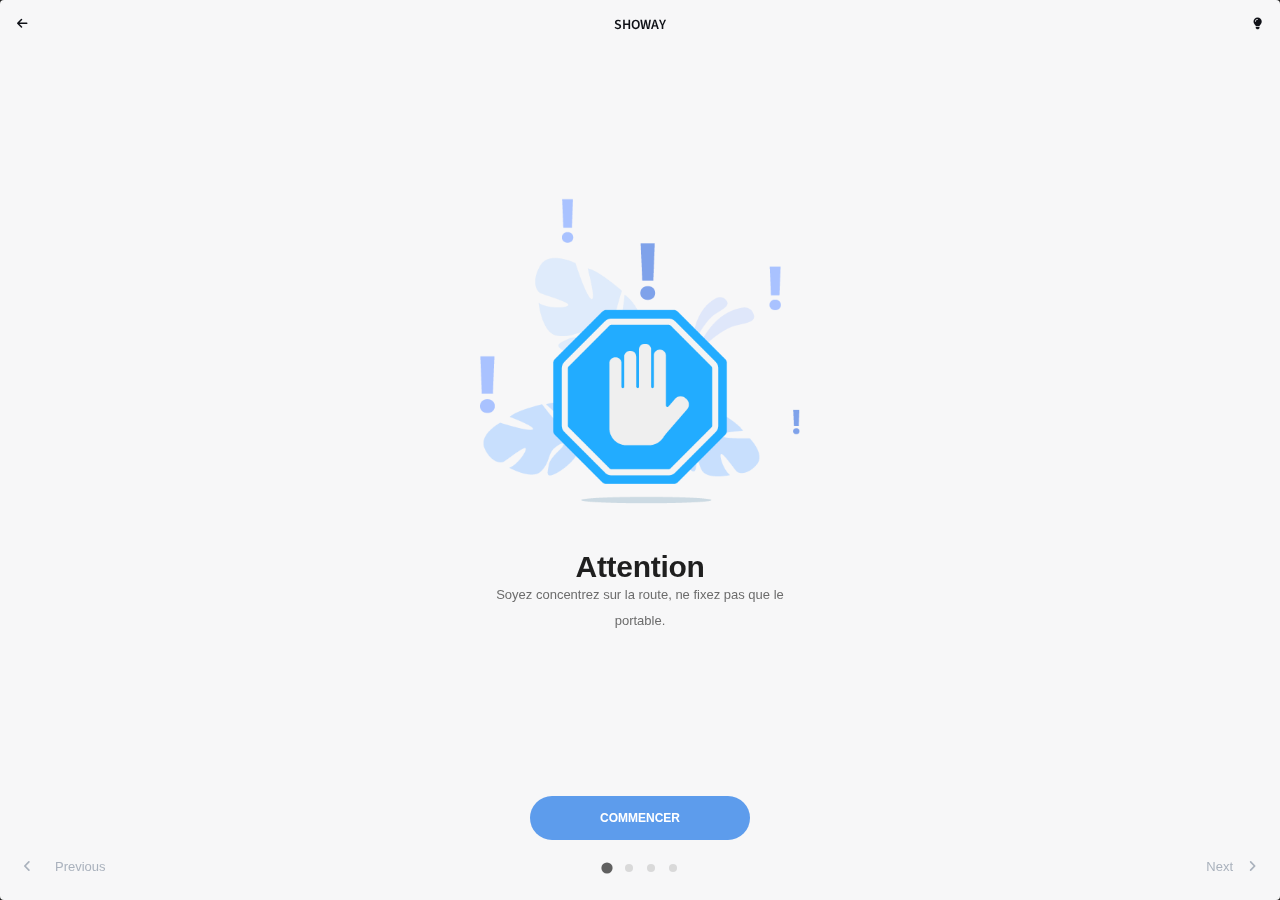
<file: index.html>
<!DOCTYPE HTML>
<html lang="en">
<head>
<meta http-equiv="Content-Type" content="text/html; charset=utf-8" />
<meta name="apple-mobile-web-app-capable" content="yes">
<meta name="apple-mobile-web-app-status-bar-style" content="black-translucent">
<meta name="viewport" content="width=device-width, initial-scale=1, minimum-scale=1, maximum-scale=1, viewport-fit=cover" />
<title>StickyMobile BootStrap</title>
<link rel="stylesheet" type="text/css" href="styles/bootstrap.css">
<link rel="stylesheet" type="text/css" href="styles/style.css">
<link href="https://fonts.googleapis.com/css?family=Roboto:300,300i,400,400i,500,500i,700,700i,900,900i|Source+Sans+Pro:300,300i,400,400i,600,600i,700,700i,900,900i&display=swap" rel="stylesheet">
<link rel="stylesheet" type="text/css" href="fonts/css/fontawesome-all.min.css">
<link rel="manifest" href="_manifest.json" data-pwa-version="set_in_manifest_and_pwa_js">
<link rel="apple-touch-icon" sizes="180x180" href="app/icons/icon-192x192.png">
</head>

<body class="theme-light" data-highlight="highlight-red" data-gradient="body-default">

<div id="preloader"><div class="spinner-border color-highlight" role="status"></div></div>

<div id="page">

    <div class="header header-fixed header-transparent header-logo-center">
        <a href="page-event-home.html" class="header-title color-theme">SHOWAY</a>
        <a href="#" data-back-button class="header-icon color-theme header-icon-1"><i class="fas fa-arrow-left"></i></a>
        <a href="#" data-toggle-theme class="header-icon color-theme header-icon-4"><i class="fas fa-lightbulb"></i></a>
    </div>


    <div class="page-content pb-0" >

        <div class="splide single-slider slider-no-arrows" id="walkthrough-slider" >
            <div class="splide__track">
                <div class="splide__list">
                    <div class="splide__slide">
                        <div data-card-height="cover" class="card"  style="background-color:rgb(247, 247, 248);">
                            <div class="card-center text-center">
                                <div class="content mt-n5" >
                                    <img class="mb-3 mx-auto" width="320" src="images/pictures/war.png">
                                    <h1 class="mt-5 mb-0 font-30">Attention</h1>
                                    <!--<p class="mt-n1 color-highlight font-12">Simply the Best Mobile Webkit on Envato</p>-->
                                    <p class="boxed-text-xl">
                                        Soyez concentrez sur la route, ne fixez pas que le portable.
                                    </p>
                                </div>
                            </div>
                        </div>
                    </div>
                    <div class="splide__slide">
                        <div data-card-height="cover" class="card" style="background-color:rgb(247, 247, 248);">
                            <div class="card-center text-center">
                                <div class="content mt-n5">
                                    <img class="mb-3 mx-auto" width="250" src="images/pictures/Sandy_Bus-11_Single-11.png">
                                    <h1 class="mt-5 mb-0 font-30">Destination</h1>
                                    <!--<p class="mt-n1 color-highlight font-12">We listen to all your Feedback</p>-->
                                    <p class="boxed-text-xl">
                                        Choisissez votre l'endroit ou vous souhaitez votre rendre sur la map.
                                    </p>
                                </div>
                            </div>
                        </div>
                    </div>
                    <div class="splide__slide">
                        <div data-card-height="cover" class="card" style="background-color:rgb(247, 247, 248);">
                            <div class="card-center text-center">
                                <div class="content mt-n5">
                                    <img class="mb-3 mx-auto" width="280" src="images/pictures/17546.png">
                                    <h1 class="mt-5 mb-0 font-30">Cheminer</h1>
                                    <!--<p class="mt-n1 color-highlight font-12">Bootstrap Based Code. For Everyone</p>-->
                                    <p class="boxed-text-xl">
                                        Suivrez les indications de la map pour connaitre le sens à prendre.
                                    </p>
                                </div>
                            </div>
                        </div>
                    </div>
                    <div class="splide__slide">
                        <div data-card-height="cover" class="card" style="background-color:rgb(247, 247, 248);">
                            <div class="card-center text-center">
                                <div class="content mt-n5">
                                    <img class="mb-3 mx-auto" width="270" src="images/pictures/287153-P70ILH-844.png">
                                    <h1 class="mt-5 mb-0 font-28">Trouver</h1>
                                    <!--<p class="mt-n1 color-highlight font-12">It's Mobile. So it's super, super fast! Really!</p>-->
                                    <p class="boxed-text-xl">
                                        Visualisez votre lieu de destination en AR.
                                    </p>
                                </div>
                            </div>
                        </div>
                    </div>
                    <!--<div class="splide__slide">
                        <div data-card-height="cover" class="card">
                            <div class="card-center text-center">
                                <div class="content mt-n5">
                                    <img class="mb-3 mx-auto" width="270" src="images/undraw/4.svg">
                                    <h1 class="mt-5 mb-0 font-28">Fingertip Features</h1>
                                    <p class="mt-n1 color-highlight font-12">Everything is built for your Mobile</p>
                                    <p class="boxed-text-xl">
                                        Following strict guideliness for your fingertips to enjoy ever second of tapping through
                                        the features StickyMobile has to offer. Pixel perfect built.
                                    </p>
                                </div>
                            </div>
                        </div>
                    </div>
                    <div class="splide__slide">
                        <div data-card-height="cover" class="card">
                            <div class="card-center text-center">
                                <div class="content mt-n5">
                                    <img class="mb-3 mx-auto" width="285" src="images/undraw/6.svg">
                                    <h1 class="mt-5 mb-0 font-28">And much more!</h1>
                                    <p class="mt-n1 color-highlight font-12">All packed together with hundreds of features.</p>
                                    <p class="boxed-text-xl">
                                        Sticky is not just your average template.
                                        We use Bootstrap to bring you the best product possible.
                                    </p>
                                </div>
                            </div>
                        </div>
                    </div>-->
                </div>
            </div>
        </div>

        <div class="cover-button-bottom">
            <a href="page-event-home.html" data-back-button class="btn scale-box btn-m mt-5 btn-center-l rounded-l shadow-xl bg-blue-light font-800 text-uppercase">Commencer</a>
        </div>
        <a href="#" class="cover-next slider-next color-gray-dark">Next<i class="fa fa-angle-right me-4 ms-3"></i></a>
        <a href="#" class="cover-prev slider-prev color-gray-dark"><i class="fa fa-angle-left me-4 ms-4"></i>Previous</a>



    </div>


</div>

<script type="text/javascript" src="scripts/bootstrap.min.js"></script>
<script type="text/javascript" src="scripts/custom.js"></script>
</body>
</file>
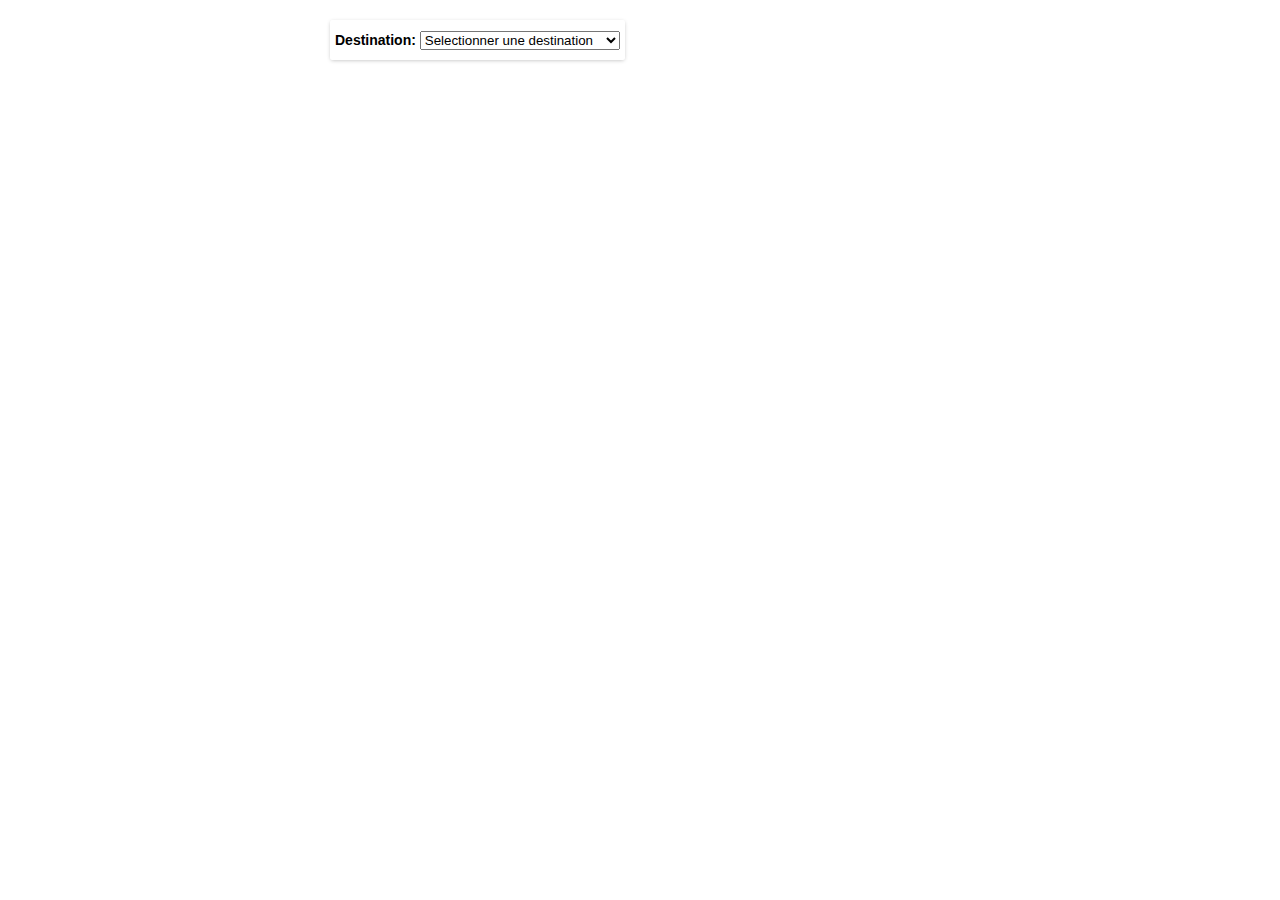
<file: ind.html>
<!DOCTYPE html>
<!--
 @license
 Copyright 2019 Google LLC. All Rights Reserved.
 SPDX-License-Identifier: Apache-2.0
-->
<html>
  <head>
    <title>Displaying Text Directions With setPanel()</title>
    <link rel="stylesheet" href="styles.css">
    <script src="https://polyfill.io/v3/polyfill.min.js?features=default"></script>
    <script src="index.js"></script>
    <!-- jsFiddle will insert css and js -->
  </head>
  <body>
    <div id="floating-panel">
      <strong id="destText">Destination:</strong>
      <select id="end">
        <option value="">Selectionner une destination</option>
        <option value="0">Festival des Glaces, Cotonou</option>
        <option value="1">AAVIE</option>
        <option value="2">Dreamxr, Cotonou</option>
        <option value="3">Pharmacie Segbeya, Cotonou</option>
        <option value="4">Centre de Santé de Zogbo</option>
        <option value="5">Hotel De La Cite Houeyiho</option>
        <option value="6">Kaftia Co Sarl</option>
        <option value="7">Bon Voyage Hôtel</option>
        <option value="8">Rectorat UAC</option>
        <option value="9">EPAC UAC</option>
        <option value="10">IFRI UAC</option>
        <option value="11">IFRI_UAC</option>
        <option value="12">FASEG</option>
        <option value="13">CEG AGBLANGANDAN</option>
      </select>
      <button id="startWa" style="display: none;" onclick="startWalkings()">Démarrer la navigation</button>
      <button id="stopWa" style="display: none;" onclick="stopWalkings()">Arreter la navigation</button>
      <button id="seeAR" style="display: none;" onclick="openAR()">Voir en AR</button>
    </div>
    
    <div hidden><p id="lat"></p><p id="long"></p></div>
    <div id="container">
      
      <div id="map">
        
      </div>
      <div id="sidebar">
      </div>
    </div>
    
    <!-- <script
      src="https://maps.googleapis.com/maps/api/js?key=AIzaSyB41DRUbKWJHPxaFjMAwdrzWzbVKartNGg&callback=initMap"
    ></script> -->
  
        <!-- <strong>End:</strong>
        <select id="start">
          <option value="st louis, mo">St Louis</option>
          <option value="joplin, mo">Joplin, MO</option>
          <option value="oklahoma city, ok">Oklahoma City</option>
          <option value="amarillo, tx">Amarillo</option>
          <option value="gallup, nm">Gallup, NM</option>
          <option value="flagstaff, az">Flagstaff, AZ</option>
          <option value="winona, az">Winona</option>
          <option value="kingman, az">Kingman</option>
          <option value="barstow, ca">Barstow</option>
          <option value="san bernardino, ca">San Bernardino</option>
          <option value="los angeles, ca">Los Angeles</option>
        </select> 
        <br />
        <strong>End:</strong>
        <select id="end">
          <option value="chicago, il">Chicago</option>
          <option value="st louis, mo">St Louis</option>
          <option value="joplin, mo">Joplin, MO</option>
          <option value="oklahoma city, ok">Oklahoma City</option>
          <option value="amarillo, tx">Amarillo</option>
          <option value="gallup, nm">Gallup, NM</option>
          <option value="flagstaff, az">Flagstaff, AZ</option>
          <option value="winona, az">Winona</option>
          <option value="kingman, az">Kingman</option>
          <option value="barstow, ca">Barstow</option>
          <option value="san bernardino, ca">San Bernardino</option>
          <option value="los angeles, ca">Los Angeles</option>
        </select>
      </div>
    </div> -->

    <!-- 
     The `defer` attribute causes the callback to execute after the full HTML
     document has been parsed. For non-blocking uses, avoiding race conditions,
     and consistent behavior across browsers, consider loading using Promises
     with https://www.npmjs.com/package/@googlemaps/js-api-loader.
    -->
    <script
      src="https://maps.googleapis.com/maps/api/js?key=AIzaSyB41DRUbKWJHPxaFjMAwdrzWzbVKartNGg&callback=initMap&v=weekly"
      async defer
    ></script>
  </body>
</html>
</file>
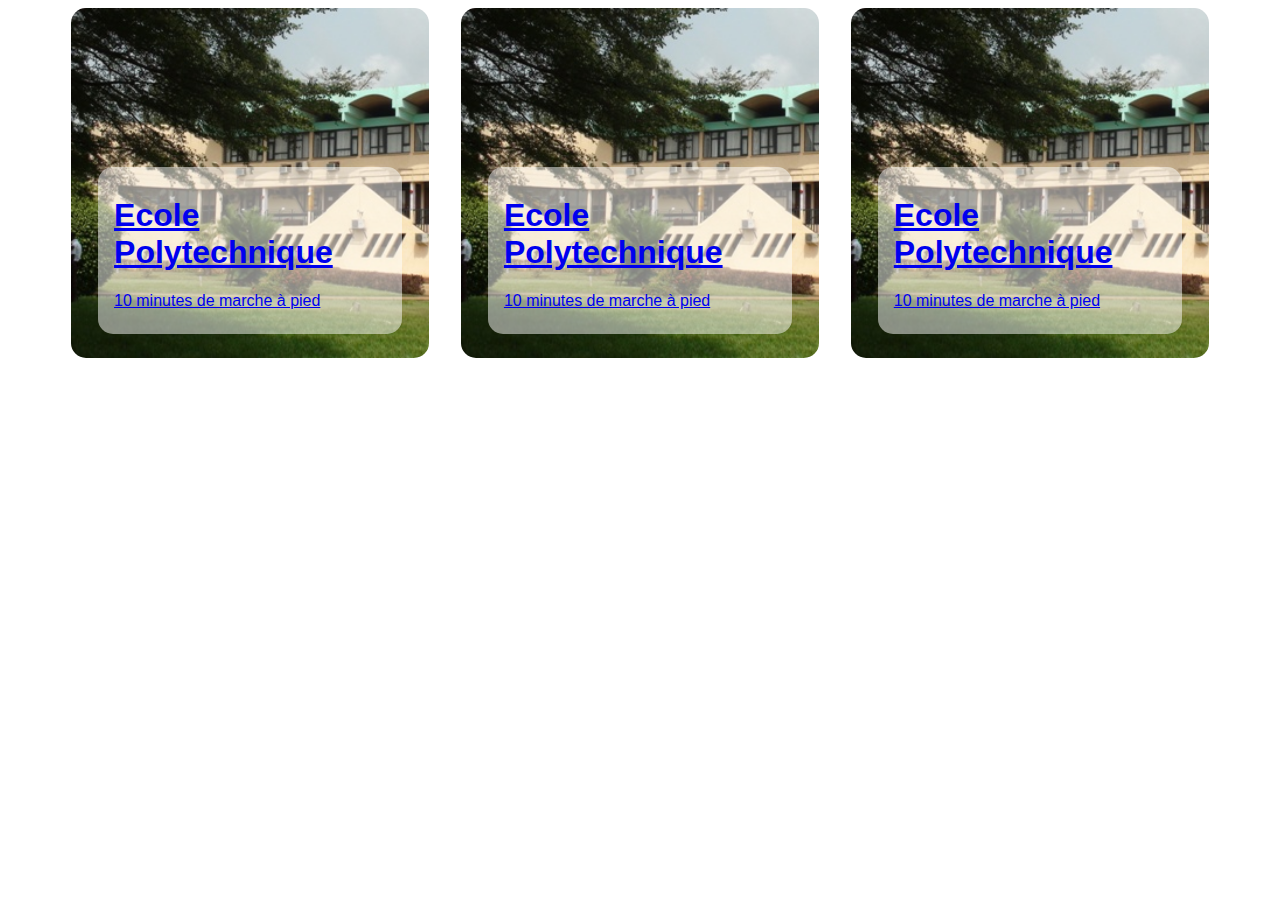
<file: inex.html>
<!DOCTYPE html>
<html lang="en">
<head>
    <meta charset="UTF-8">
    <meta http-equiv="X-UA-Compatible" content="IE=edge">
    <meta name="viewport" content="width=device-width, initial-scale=1.0">
    <title>Homepage</title>

    <style>
        *, *::after, *::before {
            box-sizing: border-box;
        }
        
        body {
            font-family: sans-serif;
        }

        label {
            width: 100%;
        }
    
        input[type="radio"] {
            appearance: none;
        }

        form {
            display: grid;
            grid-template-columns: repeat(3, 1fr);
            gap: 2rem;
        }

        @media screen and (max-width: 992px) {
            form {
                grid-template-columns: 1fr;
            }
        }

        .custom-card {
            background-image: url('./images/pictures/34g.jpg');
            background-repeat: no-repeat;
            background-size: cover;
            width: 100%;
            height: 350px;
            display: inline-block;

            border-radius: 15px;
            display: flex;
            flex-direction: column;
            justify-content: flex-end;
            /* cursor: pointer; */
        }

        .custom-card a {
            display: inline-block;
            cursor: pointer;
            width: 100%;
        }

        .custom-card-content {
            /* background-color: #fff; */
            padding: .5rem 1rem;
            max-width: 85%;
            margin: 0 auto;
            margin-bottom: 24px;
            position: relative;
            z-index: 10;
        }

        .custom-card-content::after {
            content: '';
            width: 100%;
            height: 100%;
            opacity: .5;
            background-color: #fff;
            border-radius: 15px;
            display: inline-block;
            position: absolute;
            top: 0;
            left: 0;
            z-index: -1;
        }
        
    </style>
</head>
<body>
    <main style="max-width: 90%; margin: 0 auto;">
        <form action="">
            <div class="custom-card">
                <input type="radio" name="ending" id="epac" value="Kaftia Co Sarl, Cotonou">
                
                <label for="epac">
                    <a href="./ind.html">
                    <section class="custom-card-content">
                        <h1>Ecole Polytechnique</h1>
                        <p>10 minutes de marche à pied</p>
                    </section>
                </a>
                </label>
            </div>
            <div class="custom-card">
                <input type="radio" name="ending" id="Kaftia Co Sarl" value="Kaftia Co Sarl, Cotonou">
                
                <label for="Kaftia Co Sarl">
                    <a href="./ind.html">
                    <section class="custom-card-content">
                        <h1>Ecole Polytechnique</h1>
                        <p>10 minutes de marche à pied</p>
                    </section>
                </a>
                </label>
            </div>
            <div class="custom-card">
                <input type="radio" name="ending" id="agblangandan" value="Kaftia Co Sarl, Cotonou">
                
                <label for="agblangandan">
                    <a href="./ind.html">
                    <section class="custom-card-content">
                        <h1>Ecole Polytechnique</h1>
                        <p>10 minutes de marche à pied</p>
                    </section>
                </a>
                </label>
            </div>
        </form>
    </main>
</body>

<script type="text/javascript" src="scripts/index.js"></script>

</html>

<script>
    const destinationInputs = document.getElementsByName('ending');

    destinationInputs.forEach(dest => {
        dest.addEventListener("change", function(event) {
            let item = event.target.value;
            console.log(item);
            localStorage.setItem('destination', dest.value);
        });
    });
</script>
</file>
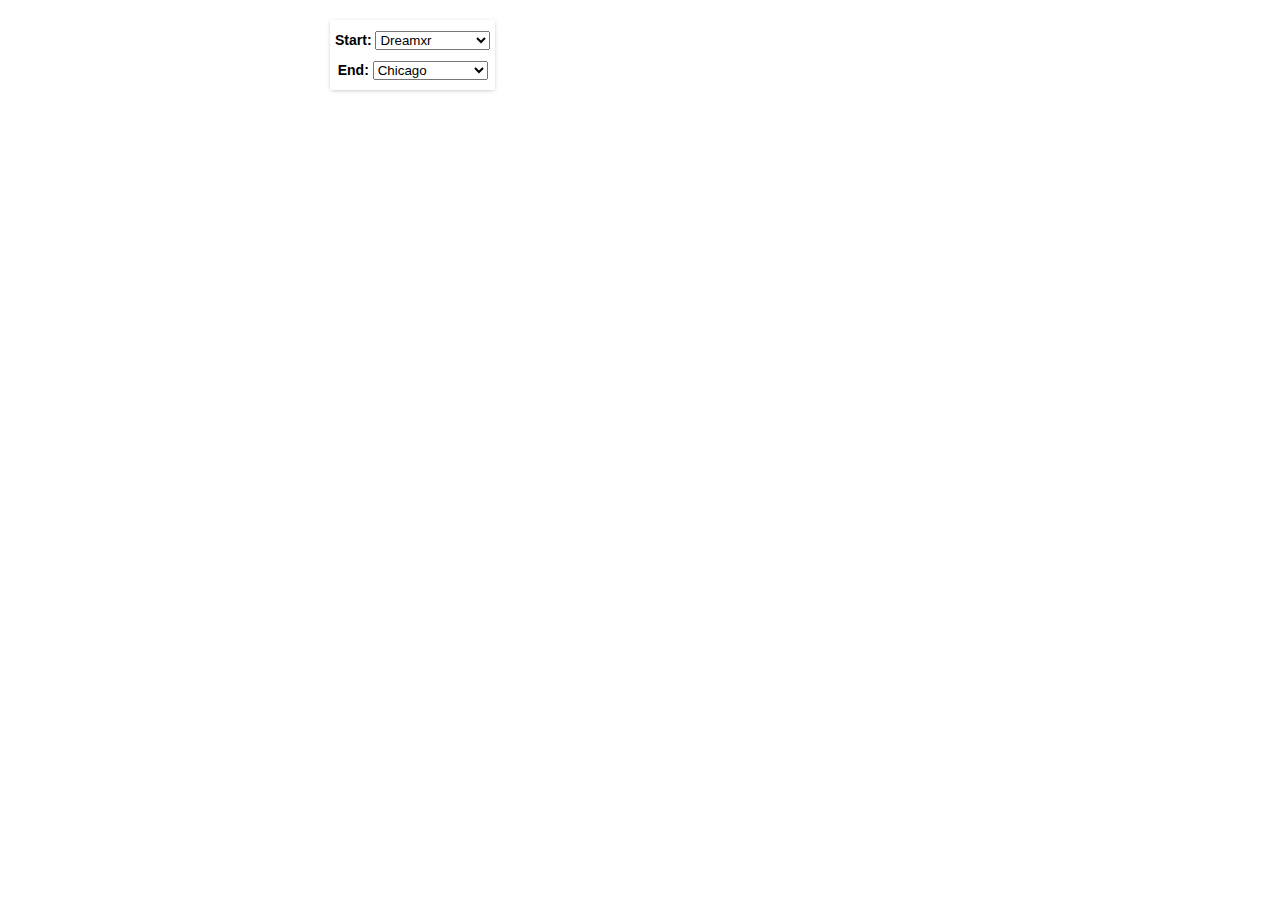
<file: mainn.html>
<!DOCTYPE html>
<!--
 @license
 Copyright 2019 Google LLC. All Rights Reserved.
 SPDX-License-Identifier: Apache-2.0
-->
<html>
  <head>
    <title>Displaying Text Directions With setPanel()</title>
    <link rel="stylesheet" href="styles.css">
    <script src="https://polyfill.io/v3/polyfill.min.js?features=default"></script>
    <script src="index.js"></script>
    <!-- jsFiddle will insert css and js -->
  </head>
  <body>
    <div id="floating-panel">
      <strong>Start:</strong>
      <select id="start">
        <option value="Dreamxr, 1043, Cotonou">Dreamxr</option>
        <option value="st louis, mo">St Louis</option>
        <option value="joplin, mo">Joplin, MO</option>
        <option value="oklahoma city, ok">Oklahoma City</option>
        <option value="amarillo, tx">Amarillo</option>
        <option value="gallup, nm">Gallup, NM</option>
        <option value="flagstaff, az">Flagstaff, AZ</option>
        <option value="winona, az">Winona</option>
        <option value="kingman, az">Kingman</option>
        <option value="barstow, ca">Barstow</option>
        <option value="san bernardino, ca">San Bernardino</option>
        <option value="los angeles, ca">Los Angeles</option>
      </select>
      <br />
      <strong>End:</strong>
      <select id="end">
        <option value="chicago, il">Chicago</option>
        <option value="L'Africaine Vie Bénin, Cotonou">AAVIE</option>
        <option value="joplin, mo">Joplin, MO</option>
        <option value="oklahoma city, ok">Oklahoma City</option>
        <option value="amarillo, tx">Amarillo</option>
        <option value="gallup, nm">Gallup, NM</option>
        <option value="flagstaff, az">Flagstaff, AZ</option>
        <option value="winona, az">Winona</option>
        <option value="kingman, az">Kingman</option>
        <option value="barstow, ca">Barstow</option>
        <option value="san bernardino, ca">San Bernardino</option>
        <option value="los angeles, ca">Los Angeles</option>
      </select>
    </div>
    <div id="container">
      <div id="map"></div>
      <div id="sidebar"></div>
    </div>
    <div style="display: none">
    
        
      </div>
    </div>

    <!-- 
     The `defer` attribute causes the callback to execute after the full HTML
     document has been parsed. For non-blocking uses, avoiding race conditions,
     and consistent behavior across browsers, consider loading using Promises
     with https://www.npmjs.com/package/@googlemaps/js-api-loader.
    -->
    <script
      src="https://maps.googleapis.com/maps/api/js?key=AIzaSyB41DRUbKWJHPxaFjMAwdrzWzbVKartNGg&callback=initMap&v=weekly"
      defer
    ></script>
  </body>
</html>
</file>
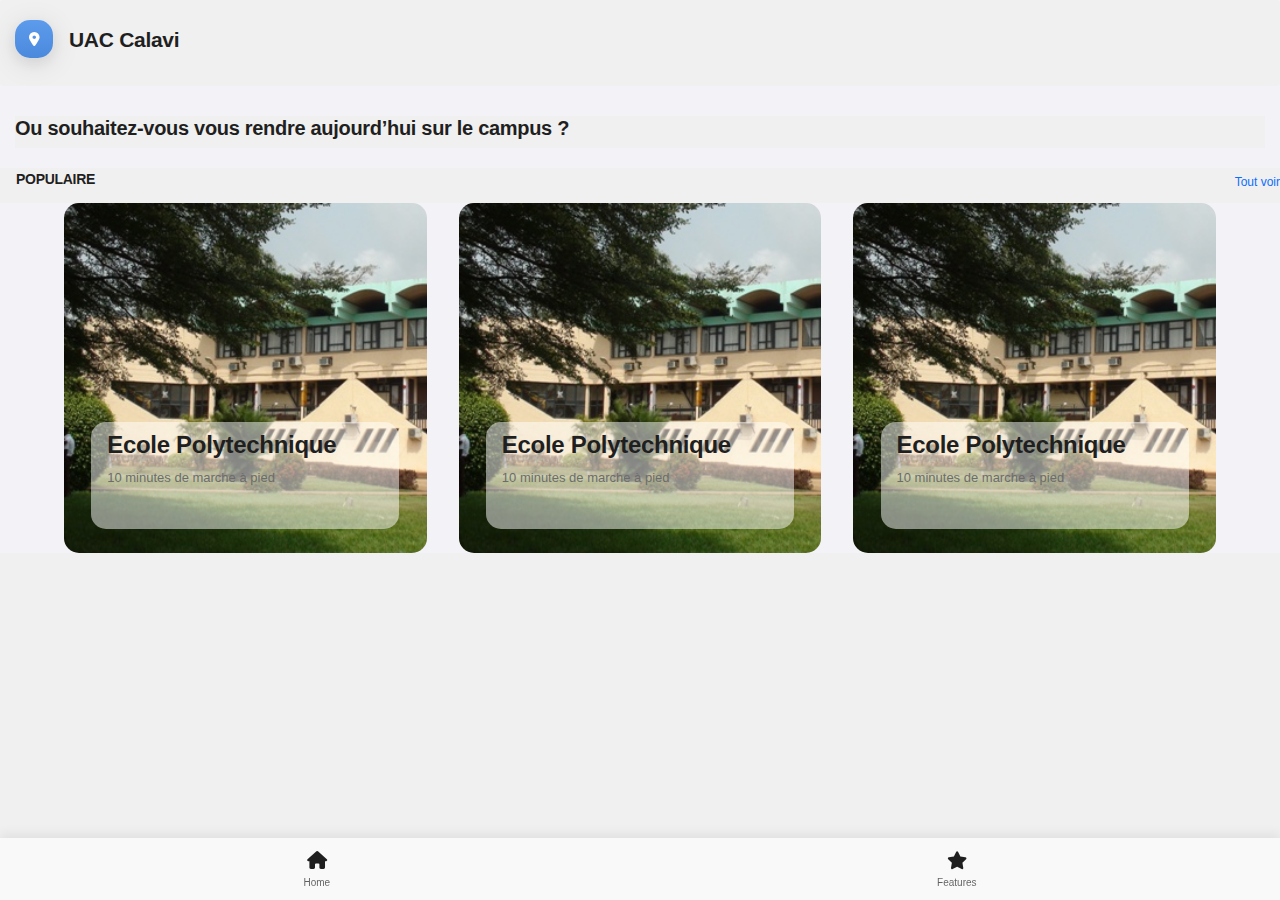
<file: page-event-home.html>
<!DOCTYPE HTML>
<html lang="en">
<head>
<meta http-equiv="Content-Type" content="text/html; charset=utf-8" />
<meta name="apple-mobile-web-app-capable" content="yes">
<meta name="apple-mobile-web-app-status-bar-style" content="black-translucent">
<meta name="viewport" content="width=device-width, initial-scale=1, minimum-scale=1, maximum-scale=1, viewport-fit=cover" />
<title>StickyMobile BootStrap</title>
<link rel="stylesheet" type="text/css" href="styles/bootstrap.css">
<link rel="stylesheet" type="text/css" href="styles/style.css">
<link href="https://fonts.googleapis.com/css?family=Roboto:300,300i,400,400i,500,500i,700,700i,900,900i|Source+Sans+Pro:300,300i,400,400i,600,600i,700,700i,900,900i&display=swap" rel="stylesheet">
<link rel="stylesheet" type="text/css" href="fonts/css/fontawesome-all.min.css">    
<link rel="manifest" href="_manifest.json" data-pwa-version="set_in_manifest_and_pwa_js">
<link rel="apple-touch-icon" sizes="180x180" href="app/icons/icon-192x192.png">

</head>
    
<body class="theme-light" data-highlight="highlight-red" data-gradient="body-default">
    
<div id="preloader"><div class="spinner-border color-highlight" role="status"></div></div>
    
<div id="page">
    
    <div class="header header-fixed header-logo-center header-auto-show">
        <a href="page-event-home.html" class="header-title">SHOWAY</a>
        <a href="#" data-back-button class="header-icon header-icon-1"><i class="fas fa-arrow-left"></i></a>
        <a href="#" data-toggle-theme class="header-icon header-icon-4"><i class="fas fa-lightbulb"></i></a>
    </div>
    
    <div id="footer-bar" class="footer-bar-1">
        <a href="page-event-home.html"><i class="fa fa-home"></i><span>Home</span></a>
        <a href="page-content-bookmarks.html"><i class="fa fa-star"></i><span>Features</span></a>
        <!--<a href="index-pages.html" class="active-nav"><i class="fa fa-heart"></i><span>Pages</span></a>-->
        <!--<a href="index-search.html"><i class="fa fa-search"></i><span>Search</span></a>-->
        <!--<a href="#" data-menu="menu-settings"><i class="fa fa-cog"></i><span>Settings</span></a>-->
    </div>


    <div class="card card-styl ">                              
        <div class="content">
            <div class="d-flex pb-2">
                <div class="align-self-center pe-3">
                    <a href="#" class="icon icon-xs gradient-blue shadow-xl rounded-m"><i class="fa fa-map-marker-alt color-white"></i></a>
                </div>
                <div class="align-self-center">
                    <!--<p class="mb-n2 mt-n1 font-700 font-10 text-uppercase opacity-60 ">Position Actuelle</p>-->
                    <h2 class="font-700 mb-0">UAC Calavi</h2>
                </div>
                <!-- style="width: 18rem;"  card-style
                <div class="align-self-center ms-auto">
                    <a href="#" data-toggle-theme class="show-on-theme-dark icon icon-xs gradient-yellow rounded-m"><i class="fa fa-lightbulb font-14 color-white"></i></a>
                    <a href="#" data-toggle-theme class="show-on-theme-light icon icon-xs gradient-dark rounded-m"><i class="fa fa-moon font-14 color-white"></i></a>
                </div>
                <div class="align-self-center ms-2">
                    <a href="#" data-menu="menu-share" class="icon icon-xs gradient-blue rounded-m"><i class="fa fa-share-alt font-12 color-white"></i></a>
                </div>-->
            </div>
             
        </div>
    </div>

    <div class="content">
        <div class="d-flex pb-2 card-styl">
            <div class="align-self-center card-styl">
                <h3 class=" font-700 mb-0 card-styl">
                    Ou souhaitez-vous vous rendre aujourd’hui sur le campus ?
                </h3>
            </div>
        </div>
    </div>


    <div class="d-flex pb-2 card-styl ">
        <div class="align-self-center card-styl">
            <h5 class="text-uppercase font-700 px-3 font-14 ">Populaire</h5>
        </div>
        <div class="align-self-center ms-auto card-styl ">
            <a href="#" class="font-12 card-styl">Tout voir</a>
        </div>
    </div>

    <style>
        *, *::after, *::before {
            box-sizing: border-box;
        }
        
        body {
            font-family: sans-serif;
        }

        label {
            width: 100%;
        }
    
        input[type="radio"] {
            appearance: none;
        }

        form {
            display: grid;
            grid-template-columns: repeat(3, 1fr);
            gap: 2rem;
            margin-bottom: 2rem;
        }

        @media screen and (max-width: 992px) {
            form {
                grid-template-columns: 1fr;
            }
        }

        .custom-card {
            background-image: url('./images/pictures/34g.jpg');
            background-repeat: no-repeat;
            background-size: cover;
            width: 100%;
            height: 350px;
            display: inline-block;

            border-radius: 15px;
            display: flex;
            flex-direction: column;
            justify-content: flex-end;
            /* cursor: pointer; */
        }

        .custom-card a {
            display: inline-block;
            cursor: pointer;
            width: 100%;
        }

        .custom-card-content {
            /* background-color: #fff; */
            padding: .5rem 1rem;
            max-width: 85%;
            margin: 0 auto;
            margin-bottom: 24px;
            position: relative;
            z-index: 10;
        }

        .custom-card-content::after {
            content: '';
            width: 100%;
            height: 100%;
            opacity: .5;
            background-color: #fff;
            border-radius: 15px;
            display: inline-block;
            position: absolute;
            top: 0;
            left: 0;
            z-index: -1;
        }
        
    </style>
</head>
<body>
    <main style="max-width: 90%; margin: 0 auto;">
        <form action="">
            <div class="custom-card">
                <input type="radio" name="ending" id="epac" value="Kaftia Co Sarl, Cotonou">
                
                <label for="epac">
                    <a href="./ind.html">
                    <section class="custom-card-content">
                        <h1>Ecole Polytechnique</h1>
                        <p>10 minutes de marche à pied</p>
                    </section>
                </a>
                </label>
            </div>
            <div class="custom-card">
                <input type="radio" name="ending" id="Kaftia Co Sarl" value="Kaftia Co Sarl, Cotonou">
                
                <label for="Kaftia Co Sarl">
                    <a href="./ind.html">
                    <section class="custom-card-content">
                        <h1>Ecole Polytechnique</h1>
                        <p>10 minutes de marche à pied</p>
                    </section>
                </a>
                </label>
            </div>
            <div class="custom-card">
                <input type="radio" name="ending" id="agblangandan" value="Kaftia Co Sarl, Cotonou">
                
                <label for="agblangandan">
                    <a href="./ind.html">
                    <section class="custom-card-content">
                        <h1>Ecole Polytechnique</h1>
                        <p>10 minutes de marche à pied</p>
                    </section>
                </a>
                </label>
            </div>
        </form>
    </main>
</body>

<script type="text/javascript" src="scripts/index.js"></script>

</html>

<script>
    const destinationInputs = document.getElementsByName('ending');

    destinationInputs.forEach(dest => {
        dest.addEventListener("change", function(event) {
            let item = event.target.value;
            console.log(item);
            localStorage.setItem('destination', dest.value);
        });
    });
</script>
    
    


    <!--<div data-card-height="140" class="card card-style rounded-m shadow-xl bg-blue-light ">
        <div class="card-center ms-3" >
            <h2 class="color-white">Journée d'orientation </h2>
            <p class="color-white font-10 opacity-70 mt-2 mb-n2"><i class="far fa-calendar"></i> 14 Aout <i class="ms-3 far fa-clock"></i> 09:00 </p>
            <p class="color-white font-10 opacity-70 mb-0"><i class="fa fa-map-marker-alt"></i> Amphi Threatre </p>
        </div>
        <div class="card-center me-3">
            <a href="#" class="float-end bg-white color-black btn btn-xs text-uppercase font-900 rounded-xl font-11">Rejoindre</a>
        </div>
        <div class="card-overlay  gradient-blue opacity-90"></div>
    </div>


    <div data-card-height="140" class="card card-style rounded-m shadow-xl bg-pink-light">
        <div class="card-center ms-3">
            <h2 class="color-white">Conference sur le droit numerique</h2>
            <p class="color-white font-10 opacity-70 mt-2 mb-n2"><i class="far fa-calendar"></i> 24 Septembre <i class="ms-3 far fa-clock"></i> 13:00 </p>
            <p class="color-white font-10 opacity-70 mb-0"><i class="fa fa-map-marker-alt"></i> Amphi Etisalat</p>
        </div>
        <div class="card-center me-3">
            <a href="#" class="float-end bg-white color-black btn btn-xs text-uppercase font-900 rounded-xl font-11">Rejoindre</a>
        </div></a>
        </div>
        <div class="card-overlay  opacity-90"></div>
    </div>


    <div data-card-height="140" class="card card-style rounded-m shadow-xl bg-green-light">
        <div class="card-center ms-3">
            <h2 class="color-white">Journée Culturelle </h2>
            <p class="color-white font-10 opacity-70 mt-2 mb-n2"><i class="far fa-calendar"></i> 4 Decembre <i class="ms-3 far fa-clock"></i> 09:00 PM</p>
            <p class="color-white font-10 opacity-70 mb-0"><i class="fa fa-map-marker-alt"></i> Amphi Etisalat </p>
        </div>
        <div class="card-center me-3">
            <a href="#" class="float-end bg-white color-black btn btn-xs text-uppercase font-900 rounded-xl font-11">Rejoindre</a>
        </div>
        <div class="card-overlay gradient-green opacity-90"></div>
    </div>-->
    


</div>

<script type="text/javascript" src="scripts/bootstrap.min.js"></script>
<script type="text/javascript" src="scripts/custom.js"></script>
<script type="text/javascript" src="scripts/index.js"></script>
</body>
</file>
<file: styles/style.css>
@charset "UTF-8";
.fa-rotate-180, .fa-rotate-90, [data-bs-toggle] i {
  transition: all 350ms ease;
}

/*Typography Settings*/
body {
  font-size: 13px;
  font-family: "Poppins", sans-serif !important;
  line-height: 26px !important;
  color: #6c6c6c !important;
  background-color: #f0f0f0;
}

h1, h2, h3, h4, h5, h6 {
  font-weight: 700;
  color: #1f1f1f;
  font-family: "Poppins", sans-serif !important;
  margin-bottom: 5px;
  letter-spacing: -0.3px;
}

h1 {
  font-size: 24px;
  line-height: 30px;
}

h2 {
  font-size: 21px;
  line-height: 25px;
}

h3 {
  font-size: 20px;
  line-height: 24px;
}

h4 {
  font-size: 18px;
  line-height: 23px;
}

h5 {
  font-size: 16px;
  line-height: 22px;
}

a {
  text-decoration: none !important;
}

p {
  color: #6c6c6c;
  margin-bottom: 30px;
  padding-bottom: 0px;
}

/*Page Stucture Settings*/
body {
  min-height: 60vh;
}

.notch-clear {
  padding-top: calc(0px + (constant(safe-area-inset-top))*0.8) !important;
  padding-top: calc(0px + (env(safe-area-inset-top))*0.8) !important;
}

.notch-push {
  transform: translateY(-150%) !important;
  top: calc(0px + (constant(safe-area-inset-top))*0.8) !important;
  top: calc(0px + (env(safe-area-inset-top))*0.8) !important;
}

#page {
  position: relative;
}

.page-content {
  overflow-x: hidden;
  transition: all 350ms ease;
  z-index: 90;
  padding-bottom: 80px;
  padding-bottom: calc(80px + (constant(safe-area-inset-bottom))*1.1);
  padding-bottom: calc(80px + (env(safe-area-inset-bottom))*1.1);
}

.content-box {
  background-color: #FFFFFF;
  border-radius: 15px;
  margin-left: 15px;
  margin-right: 15px;
  box-shadow: 0 2px 14px 0 rgba(0, 0, 0, 0.08);
}

/*Content Boxes*/
.content {
  margin: 20px 15px 20px 15px;
}
.content p:last-child {
  margin-bottom: 0px;
}

.content-full {
  margin: 0px;
}

.content-boxed {
  padding: 20px 15px 0px 15px;
}

/*Logos*/
.header-logo {
  background-size: 28px 28px;
  width: 50px;
}

.footer .footer-logo {
  background-size: 80px 80px;
  height: 80px !important;
  margin-bottom: 20px !important;
}

.theme-light .header .header-logo {
  background-image: url(../images/preload-logo.png);
}

.theme-dark .header .header-logo {
  background-image: url(../images/preload-logo.png);
}

.theme-light .footer .footer-logo {
  background-image: url(../images/preload-logo.png);
}

.theme-dark .footer .footer-logo {
  background-image: url(../images/preload-logo.png);
}

/*--Header---*/
.header-title span {
  font-family: "Source Sans Pro", sans-serif;
}

.footer-title span {
  font-family: "Source Sans Pro", sans-serif;
}

.header-logo {
  color: rgba(0, 0, 0, 0) !important;
}
.header-logo span {
  display: none;
  display: none;
}

.header {
  position: fixed;
  top: 0px;
  left: 0px;
  right: 0px;
  height: 50px;
  height: calc(50px + (constant(safe-area-inset-top))*0.8) !important;
  height: calc(50px + (env(safe-area-inset-top))*0.8) !important;
  z-index: 99;
  transition: all 350ms ease;
  background-color: #FFF;
  border-bottom: solid 1px rgba(0, 0, 0, 0.03);
  box-shadow: 0 4px 18px 0 rgba(0, 0, 0, 0.08);
}
.header .header-title {
  position: absolute;
  height: 50px;
  line-height: 50px;
  margin-top: calc((constant(safe-area-inset-top))*0.8) !important;
  margin-top: calc((env(safe-area-inset-top))*0.8) !important;
  font-size: 14px;
  color: #000;
  font-weight: 600;
  z-index: 1;
  font-family: "Source Sans Pro", sans-serif;
}
.header .header-logo {
  background-repeat: no-repeat;
  background-position: center center;
  height: 100%;
  position: absolute;
  z-index: 1;
  left: 50%;
  margin-top: calc((constant(safe-area-inset-top))*0.8) !important;
  margin-top: calc((env(safe-area-inset-top))*0.8) !important;
}
.header .header-icon {
  position: absolute;
  height: 50px;
  width: 45px;
  text-align: center;
  line-height: 49px;
  font-size: 12px;
  color: #1f1f1f;
  border: none;
  -webkit-appearance: none;
  appearance: none;
  background-color: rgba(0, 0, 0, 0) !important;
}
.header .dropdown-menu {
  z-index: 99;
}

.header-nav {
  position: fixed;
  top: 0px;
  left: 0px;
  right: 0px;
  height: 50px;
  z-index: 99;
  transition: all 350ms ease;
}
.header-nav .header-title {
  position: absolute;
  height: 50px;
  line-height: 50px;
  font-size: 14px;
  color: #000;
  font-weight: 600;
  z-index: 1;
  font-family: "Source Sans Pro", sans-serif;
}
.header-nav .header-logo {
  background-repeat: no-repeat;
  background-position: center center;
  height: 100%;
  position: absolute;
  z-index: 1;
  left: 50%;
}
.header-nav .header-icon {
  position: absolute;
  height: 50px;
  width: 45px;
  text-align: center;
  line-height: 49px;
  font-size: 12px;
  color: #1f1f1f;
  border: none;
  -webkit-appearance: none;
  appearance: none;
  background-color: rgba(0, 0, 0, 0) !important;
}

.footer .footer-logo {
  background-repeat: no-repeat;
  background-position: center center;
  height: 100%;
  position: absolute;
  z-index: 1;
  left: 50%;
}

.header-auto-show {
  opacity: 0;
  transition: all 350ms ease;
}

.header-active {
  opacity: 1;
  transition: all 350ms ease;
}

.header-always-show .header {
  margin-top: 0px !important;
}

.header-static {
  position: relative !important;
}

.header-transparent {
  background-color: rgba(0, 0, 0, 0) !important;
  box-shadow: none !important;
  border: none !important;
}

.header-clear {
  padding-top: 50px;
  padding-top: calc(50px + (constant(safe-area-inset-top))*0.8) !important;
  padding-top: calc(50px + (env(safe-area-inset-top))*0.8) !important;
}

.header-clear-small {
  padding-top: 20px;
  padding-top: calc(20px + (constant(safe-area-inset-top))*0.8) !important;
  padding-top: calc(20px + (env(safe-area-inset-top))*0.8) !important;
}

.header-clear-medium {
  padding-top: 70px;
  padding-top: calc(70px + (constant(safe-area-inset-top))*0.8) !important;
  padding-top: calc(70px + (env(safe-area-inset-top))*0.8) !important;
}

.header-clear-large {
  padding-top: 85px;
  padding-top: calc(85px + (constant(safe-area-inset-top))*0.8) !important;
  padding-top: calc(85px + (env(safe-area-inset-top))*0.8) !important;
}

.header-icon {
  margin-top: calc((constant(safe-area-inset-top))*0.8) !important;
  margin-top: calc((env(safe-area-inset-top))*0.8) !important;
}
.header-icon .badge {
  position: absolute;
  margin-left: -5px;
  color: #FFF !important;
  width: 16px;
  text-align: center;
  line-height: 16px;
  padding: 0px;
  padding-left: 1px !important;
  border-radius: 18px;
  margin-top: 7px;
  font-size: 11px;
}

.header-transparent-light {
  background-color: rgba(0, 0, 0, 0);
  box-shadow: none !important;
}
.header-transparent-light a {
  color: #FFF;
}

.header-transparent-dark {
  background-color: rgba(0, 0, 0, 0);
  box-shadow: none !important;
}
.header-transparent-dark a {
  color: #000;
}

.header-logo-center .header-icon-1 {
  left: 0px;
}
.header-logo-center .header-icon-2 {
  left: 45px;
}
.header-logo-center .header-icon-3 {
  right: 45px;
}
.header-logo-center .header-icon-4 {
  right: 0px;
}
.header-logo-center .header-title {
  width: 150px;
  left: 50%;
  margin-left: -75px;
  text-align: center;
}
.header-logo-center .header-logo {
  background-position: center center;
  width: 150px !important;
  left: 50%;
  margin-left: -75px;
  text-align: center;
}

.header-logo-left .header-icon-1 {
  right: 0px;
}
.header-logo-left .header-icon-2 {
  right: 45px;
}
.header-logo-left .header-icon-3 {
  right: 90px;
}
.header-logo-left .header-icon-4 {
  right: 135px;
}
.header-logo-left .header-logo {
  left: 0px !important;
  margin-left: 0px !important;
}
.header-logo-left .header-title {
  left: 15px !important;
  margin-left: 0px !important;
}

.header-logo-right .header-icon-1 {
  left: 0px;
}
.header-logo-right .header-icon-2 {
  left: 45px;
}
.header-logo-right .header-icon-3 {
  left: 90px;
}
.header-logo-right .header-icon-4 {
  left: 135px;
}
.header-logo-right .header-logo {
  left: auto !important;
  right: 20px !important;
  margin-left: 0px !important;
}
.header-logo-right .header-title {
  left: auto !important;
  right: 20px !important;
  margin-left: 0px !important;
}

.header-logo-app .header-icon-1 {
  left: 3px;
}
.header-logo-app .header-icon-2 {
  right: 2px;
}
.header-logo-app .header-icon-3 {
  right: 45px;
}
.header-logo-app .header-icon-4 {
  right: 90px;
}
.header-logo-app .header-logo {
  left: 0px !important;
  margin-left: 40px !important;
}
.header-logo-app .header-title {
  left: 0px !important;
  margin-left: 55px !important;
}

.footer-logo span {
  display: none;
}

.header-demo {
  z-index: 98 !important;
  position: relative;
}

.header-search {
  overflow: hidden;
}

.header-search .search-box {
  margin-top: calc(env(safe-area-inset-top) - 10px);
}

.header-search * {
  transition: transform 300ms ease;
}

.header-search-active .header-icon, .header-search-active .header-title {
  transform: translateY(-80px);
}

.header-search .search-box, .header-search input {
  transform: translateY(80px);
  border: 0px;
}

.header-search-active .search-box, .header-search-active input {
  transform: translateY(0px);
}

.header-auto-show {
  pointer-events: none;
}

.header-auto-show.header-active {
  pointer-events: all;
}

/*-Footer Menu-*/
#footer-bar {
  position: fixed;
  bottom: 0px;
  left: 0px;
  right: 0px;
  z-index: 98;
  background-color: rgba(249, 249, 249, 0.98);
  box-shadow: 0 -5px 10px 0 rgba(0, 0, 0, 0.06);
  min-height: 60px;
  height: calc(62px + (constant(safe-area-inset-bottom))*1.1);
  height: calc(62px + (env(safe-area-inset-bottom))*1.1);
  display: flex;
  text-align: center;
}
#footer-bar a {
  color: #1f1f1f;
  padding-top: 12px;
  position: relative;
  flex: 1 1 auto;
}
#footer-bar a span {
  position: relative;
  z-index: 2;
  display: block;
  font-size: 10px;
  font-weight: 500;
  margin-top: -6px;
  opacity: 0.7;
  font-family: "Roboto", sans-serif !important;
}
#footer-bar a i {
  font-size: 18px;
  position: relative;
  z-index: 2;
}
#footer-bar .badge {
  font-style: normal;
  z-index: 5;
  top: 0px;
  position: absolute;
  margin-left: 3px;
  color: #FFF !important;
  width: 18px;
  text-align: center;
  line-height: 18px;
  padding: 0px;
  padding-left: 0px !important;
  border-radius: 18px;
  margin-top: 7px;
  font-size: 11px;
}

.footer-bar-2 .active-nav {
  color: #FFF !important;
}
.footer-bar-2 .active-nav strong {
  position: absolute;
  width: 80px;
  left: 50%;
  transform: translateX(-50%);
  top: 0px;
  bottom: 0px;
}

.footer-bar-4 .active-nav {
  color: #FFF !important;
}
.footer-bar-4 .active-nav strong {
  position: absolute;
  width: 47px;
  height: 47px;
  border-radius: 60px;
  left: 50%;
  top: 30px;
  transform: translate(-50%, -50%);
  bottom: 0px;
}
.footer-bar-4 span {
  display: none !important;
}
.footer-bar-4 i {
  padding-top: 10px;
}

.footer-bar-5 .active-nav strong {
  position: absolute;
  width: 50px;
  height: 2px;
  border-radius: 60px;
  left: 50%;
  top: 0px;
  transform: translateX(-50%);
}

.footer-bar-3 span {
  display: none !important;
}
.footer-bar-3 .active-nav {
  padding-top: 11px !important;
}
.footer-bar-3 .active-nav span {
  display: block !important;
}
.footer-bar-3 a {
  padding-top: 18px !important;
}

.footer-menu-hidden {
  transition: all 100ms ease;
  transform: translateY(100%) !important;
}

.footer-bar-white * {
  color: #FFF;
}

#footer-bar.position-relative {
  z-index: 2 !important;
}

.is-ios #footer-bar {
  height: calc(65px + (constant(safe-area-inset-bottom))*1.1);
  height: calc(65px + (env(safe-area-inset-bottom))*1.1);
}

.is-not-ios .footer-menu-clear {
  height: 70px;
  display: block;
}
.is-not-ios .footer {
  padding-bottom: 0px;
}
.is-not-ios #footer-menu a i {
  padding-top: 13px;
}
.is-not-ios #footer-menu a span {
  opacity: 0.6;
}

/*Sticky 4.1 Scrolling Footer Bar*/
.footer-bar-scroll {
  display: block !important;
  overflow-x: auto;
  -webkit-overflow-scrolling: touch;
  white-space: nowrap;
  margin: 0px;
  padding: 0px;
}
.footer-bar-scroll a {
  display: inline-block;
  width: 19.5%;
}

.footer-bar-scroll.footer-bar-4 .active-nav strong {
  margin-top: 1px;
}
.footer-bar-scroll.footer-bar-4 .badge {
  margin-left: -8px !important;
  margin-top: 14px !important;
}

.footer-bar-scroll.footer-bar-3 .badge {
  margin-left: -7px !important;
  margin-top: 0px !important;
}
.footer-bar-scroll.footer-bar-3 i {
  transform: translateY(-10px);
}
.footer-bar-scroll.footer-bar-3 .active-nav i {
  transform: translateY(0px);
}

/*Menus & Action Sheets & Modals*/
#menu-settings {
  overflow: hidden;
}

/*--Menu System---*/
.menu-title h1 {
  font-size: 23px;
  font-weight: 700;
  padding: 20px 0px 3px 20px;
}
.menu-title p {
  font-size: 11px;
  margin: -15px 0px 10px 20px;
  padding: 0px 0px 0px 0px;
}
.menu-title a {
  font-size: 20px;
  color: #dc3545;
  position: absolute;
  text-align: center;
  width: 55px;
  line-height: 85px;
  right: 0px;
  top: 0px;
}

.menu-bg {
  background-color: #f0f0f0;
}

.menu-hider {
  position: fixed;
  top: -100px;
  bottom: -100px;
  left: 0px;
  right: 0px;
  background-color: rgba(0, 0, 0, 0.35);
  z-index: 100;
  pointer-events: none;
  opacity: 0;
  transition: all 350ms ease;
}

.menu {
  display: none;
  position: fixed;
  background-color: #FFF;
  z-index: 101;
  overflow: scroll;
  transition: all 350ms ease;
  -webkit-overflow-scrolling: touch;
}
.menu .content {
  margin-bottom: 0px !important;
}

.menu-box-left {
  left: 0px;
  top: 0px !important;
  top: constant(safe-area-inset-top) !important;
  top: env(safe-area-inset-top) !important;
  width: 250px;
  height: 100%;
  bottom: 0px;
  box-shadow: 0 15px 25px 1px rgba(0, 0, 0, 0.1);
  transform: translate3d(-100%, 0, 0);
}

.menu-box-right {
  right: 0px;
  transform: translateX(100%);
  top: 0px !important;
  top: constant(safe-area-inset-top) !important;
  top: env(safe-area-inset-top) !important;
  height: 100%;
  bottom: 0px;
  box-shadow: 0 15px 25px 1px rgba(0, 0, 0, 0.1);
  width: 250px;
}

.menu-box-top {
  transform: translate3d(0, -115%, 0);
  top: 0px;
  left: 0px;
  right: 0px;
  height: auto;
}

.menu-box-bottom {
  bottom: 0px;
  left: 0px;
  right: 0px;
  height: auto;
  transform: translate3d(0, 110%, 0);
}

.menu-box-modal {
  top: 50%;
  left: 50%;
  width: 330px;
  max-height: 480px;
  transform: translate(-50%, -50%) scale(0, 0);
  opacity: 0;
  pointer-events: none;
  transition: all 350ms ease;
}

.menu-box-modal-full {
  max-height: 100vh;
  width: 100vw;
  height: 100vh;
}

.menu-box-detached, .menu-box-modal {
  border-radius: 15px;
}

.menu-box-top.menu-box-detached {
  top: 10px;
  left: 10px;
  right: 10px;
}

.menu-box-bottom.menu-box-detached {
  bottom: 20px;
  left: 10px;
  right: 10px;
}

.menu-box-left.menu-active {
  transform: translate3d(0%, 0, 0) !important;
}

.menu-box-right.menu-active {
  transform: translate3d(0%, 0, 0) !important;
}

.menu-box-top.menu-active {
  transform: translate3d(0%, 0, 0) !important;
}

.is-on-homescreen .menu-box-top.menu-active {
  transform: translate3d(0%, 40px, 0) !important;
}

.menu-box-bottom.menu-active {
  transform: translate3d(0%, 0, 0) !important;
}

.menu-box-modal.menu-active {
  transition: all 350ms ease;
  pointer-events: all !important;
  opacity: 1 !important;
  transform: translate(-50%, -50%) scale(1, 1);
}

.menu-box-modal.menu-box-modal-full {
  max-height: 100%;
  width: 100%;
  height: 100%;
  left: 0px;
  right: 0px;
  top: 0px;
  bottom: 0px;
  transform: translate(0%, 0%);
}

.menu-hider.menu-active {
  transition: all 350ms ease;
  opacity: 1;
  pointer-events: all;
}

.menu-hider.menu-active.menu-active-clear {
  background-color: rgba(0, 0, 0, 0) !important;
}

.menu-box-left[data-menu-effect=menu-reveal] {
  opacity: 0;
  pointer-events: none;
  transform: translate(0px) !important;
  z-index: 96;
}

.menu-box-right[data-menu-effect=menu-reveal] {
  opacity: 0;
  pointer-events: none;
  transform: translate(0px) !important;
  z-index: 96;
}

.menu-active.menu {
  opacity: 1 !important;
  transition: all 350ms ease;
  pointer-events: all !important;
}

/*Menu Update*/
#menu-update {
  background-color: #FFF;
  position: fixed;
  z-index: 9999;
  width: 310px;
  height: 430px;
  top: 50%;
  left: 50%;
  transform: translate(-50%, -50%);
  opacity: 0;
  pointer-events: none;
  border-radius: 10px;
  transition: all 350ms ease;
}

.menu-active {
  opacity: 1 !important;
}

.menu-active-no-click {
  opacity: 1;
  background-color: rgba(0, 0, 0, 0.7);
  pointer-events: all !important;
}

#menu-install-pwa-ios {
  overflow: visible !important;
}

.fa-ios-arrow {
  transform: translateY(4px);
}

.theme-light .fa-ios-arrow {
  color: #FFF !important;
}

.menu-box-left.menu-box-detached {
  left: 10px;
  top: 10px !important;
  bottom: 10px;
  height: calc(100% - 20px);
  transform: translateX(-120%);
}

.menu-box-right.menu-box-detached {
  right: 10px;
  top: 10px !important;
  bottom: 10px;
  height: calc(100% - 20px);
  transform: translateX(120%);
}

.menu-box-left .ios-switch,
.menu-box-left .android-switch {
  transform: scale(0.7, 0.7) translateY(-6px) translateX(8px);
  margin-right: -35px;
}

.sidebar-content {
  min-height: 93%;
  display: flex;
  flex-direction: column;
}

.badge-small {
  width: 18px;
  height: 18px;
  line-height: 18px;
  text-align: center;
  padding: 0px !important;
}

.menu-sidebar .list-custom-small {
  padding-top: 5px;
}

.menu-sidebar .list-custom-small a {
  border-bottom: 0px !important;
}

.theme-light .menu-box-left {
  background-color: #f7f7f7;
}

.menu-sidebar .list-custom-small i:first-child {
  width: 27px !important;
  height: 27px !important;
  line-height: 27px !important;
}

.menu-sidebar .list-custom-small img {
  margin-right: 3px;
  transform: translateX(-2px);
}

/*Sticky Utility / Secondary Classes*/
/*Rounded Borders*/
.rounded-0 {
  border-radius: 0px !important;
}

.rounded-xs {
  border-radius: 5px !important;
}

.rounded-s {
  border-radius: 8px !important;
}

.rounded-sm {
  border-radius: 10px !important;
}

.rounded-m {
  border-radius: 15px !important;
}

.rounded-l {
  border-radius: 30px !important;
}

.rounded-xl {
  border-radius: 50px !important;
}

/*Shadows*/
.shadow-none {
  box-shadow: 0px 0px 0px 0px rgba(0, 0, 0, 0) !important;
}

.shadow-0 {
  box-shadow: 0px 0px 0px 0px rgba(0, 0, 0, 0) !important;
}

.shadow-xs {
  box-shadow: 0px 0px 5px 2px rgba(0, 0, 0, 0.04) !important;
}

.shadow-s {
  box-shadow: 0 4px 10px 0 rgba(0, 0, 0, 0.1) !important;
}

.shadow-m {
  box-shadow: 0 2px 14px 0 rgba(0, 0, 0, 0.08) !important;
}

.shadow-l {
  box-shadow: 0 5px 15px 0 rgba(0, 0, 0, 0.09) !important;
}

.shadow-xl {
  box-shadow: 0 5px 30px 0 rgba(0, 0, 0, 0.11), 0 5px 15px 0 rgba(0, 0, 0, 0.08) !important;
}

/*Shadows*/
.border-xxs {
  border: solid 1px !important;
}

.border-xs {
  border: solid 2px !important;
}

.border-s {
  border: solid 3px !important;
}

.border-m {
  border: solid 4px !important;
}

.border-l {
  border: solid 5px !important;
}

.border-xl {
  border: solid 6px !important;
}

.border-xxl {
  border: solid 7px !important;
}

/*Line Height Control*/
.line-height-xs {
  line-height: 14px !important;
}

.line-height-s {
  line-height: 17px !important;
}

.line-height-sm {
  line-height: 21px !important;
}

.line-height-m {
  line-height: 24px !important;
}

.line-height-l {
  line-height: 26px !important;
}

.line-height-xl {
  line-height: 37px !important;
}

/*Text Shadow*/
.text-shadow-s {
  text-shadow: 0px 1px 0px rgba(0, 0, 0, 0.4);
}

.text-shadow-l {
  text-shadow: 0px 1px 2px rgba(0, 0, 0, 0.4);
}

/*Boxed Text*/
.boxed-text-xl, .boxed-text-l, .boxed-text-m, .boxed-text-s {
  display: block;
  text-align: center;
  margin-left: auto;
  margin-right: auto;
}

.boxed-text-xl {
  width: 90%;
  max-width: 340px;
}

.boxed-text-l {
  width: 85%;
  max-width: 300px;
}

.boxed-text-m {
  width: 80%;
  max-width: 300px;
}

.boxed-text-s {
  width: 70%;
  max-width: 260px;
}

/*Font Weights*/
.font-200 {
  font-weight: 200;
}

.font-300 {
  font-weight: 300;
}

.font-400 {
  font-weight: 400;
}

.font-500 {
  font-weight: 500;
}

.font-600 {
  font-weight: 600;
}

.font-700 {
  font-weight: 700;
}

.font-800 {
  font-weight: 800;
}

.font-900 {
  font-weight: 900;
}

/*Opacity Values - Used for Contrasting Text, example opacity-30 will make the opacity 0.3*/
.opacity-10 {
  opacity: 0.1 !important;
}

.opacity-20 {
  opacity: 0.2 !important;
}

.opacity-30 {
  opacity: 0.3 !important;
}

.opacity-40 {
  opacity: 0.4 !important;
}

.opacity-50 {
  opacity: 0.5 !important;
}

.opacity-60 {
  opacity: 0.6 !important;
}

.opacity-70 {
  opacity: 0.7 !important;
}

.opacity-80 {
  opacity: 0.8 !important;
}

.opacity-85 {
  opacity: 0.85 !important;
}

.opacity-90 {
  opacity: 0.9 !important;
}

/*Font Array - Better Typography Control, example font-30 class will make the font size 30px*/
.font-8 {
  font-size: 8px !important;
}

.font-9 {
  font-size: 9px !important;
}

.font-10 {
  font-size: 10px !important;
}

.font-11 {
  font-size: 11px !important;
}

.font-12 {
  font-size: 12px !important;
}

.font-13 {
  font-size: 13px !important;
}

.font-14 {
  font-size: 14px !important;
}

.font-15 {
  font-size: 15px !important;
}

.font-16 {
  font-size: 16px !important;
}

.font-17 {
  font-size: 17px !important;
}

.font-18 {
  font-size: 18px !important;
}

.font-19 {
  font-size: 19px !important;
}

.font-20 {
  font-size: 20px !important;
}

.font-21 {
  font-size: 21px !important;
}

.font-22 {
  font-size: 22px !important;
}

.font-23 {
  font-size: 23px !important;
}

.font-24 {
  font-size: 24px !important;
}

.font-25 {
  font-size: 25px !important;
}

.font-26 {
  font-size: 26px !important;
}

.font-27 {
  font-size: 27px !important;
}

.font-28 {
  font-size: 28px !important;
}

.font-29 {
  font-size: 29px !important;
}

.font-30 {
  font-size: 30px !important;
}

.font-31 {
  font-size: 31px !important;
}

.font-32 {
  font-size: 32px !important;
}

.font-33 {
  font-size: 33px !important;
}

.font-34 {
  font-size: 34px !important;
}

.font-35 {
  font-size: 35px !important;
}

.font-36 {
  font-size: 36px !important;
}

.font-37 {
  font-size: 37px !important;
}

.font-38 {
  font-size: 38px !important;
}

.font-39 {
  font-size: 39px !important;
}

.font-40 {
  font-size: 40px !important;
}

/*Scaling Animation*/
@keyframes scale-animation {
  0% {
    transform: scale(1, 1);
  }
  50% {
    transform: scale(1.05, 1.05);
  }
  0% {
    transform: scale(1, 1);
  }
}
.scale-box {
  animation: scale-animation 1.5s;
  animation-iteration-count: infinite;
}

@keyframes scale-icon {
  0% {
    transform: scale(1, 1);
  }
  50% {
    transform: scale(1.3, 1.3);
  }
  0% {
    transform: scale(1, 1);
  }
}
.scale-icon {
  animation: scale-icon 1.5s;
  animation-iteration-count: infinite;
}

/*Control Classes*/
::-webkit-scrollbar {
  display: none;
}

img.mx-auto {
  display: block;
}

.disabled {
  display: none !important;
}

.no-click {
  pointer-events: none !important;
}

.no-outline {
  outline: none !important;
}

.float-right {
  float: right;
}

.float-left {
  float: left;
}

/*Prealoder*/
#preloader {
  position: fixed;
  top: 0px;
  left: 0px;
  right: 0px;
  bottom: 0px;
  z-index: 99999;
  transition: all 200ms ease;
}
#preloader .spinner-border {
  position: absolute;
  top: 50%;
  left: 50%;
  margin-left: -15px;
}

.preloader-hide {
  opacity: 0;
  pointer-events: none;
  transition: all 150ms ease !important;
}

.theme-light #preloader {
  background-color: #FFF;
}

.theme-dark #preloader {
  background-color: #0f1117;
}

/*Buttons*/
.btn {
  transition: all 350ms ease;
}

.btn:hover {
  opacity: 0.9;
}

.btn-full {
  display: block;
}

.btn-xxs, .btn-xs, .btn-s, .btn-sm, .btn-m, .btn-l {
  font-size: 12px !important;
}

.btn-xxs {
  padding: 6px 10px !important;
}

.btn-xs {
  padding: 7px 14px !important;
}

.btn-s {
  padding: 8px 18px !important;
}

.btn-sm {
  padding: 10px 18px !important;
}

.btn-m {
  padding: 12px 20px !important;
}

.btn-l {
  padding: 14px 26px !important;
}

.btn-xl {
  padding: 15px 30px !important;
  font-size: 15px !important;
}

.btn-xxl {
  padding: 17px 34px !important;
  font-size: 17px !important;
}

.btn-uppercase {
  text-transform: uppercase;
}

.btn-center-xs {
  width: 100px;
  margin: 0 auto;
  display: block;
}

.btn-center-s {
  width: 120px;
  margin: 0 auto;
  display: block;
}

.btn-center-m {
  width: 160px;
  margin: 0 auto;
  display: block;
}

.btn-center-l {
  width: 220px;
  margin: 0 auto;
  display: block;
}

.btn-center-xl {
  width: 250px;
  margin: 0 auto;
  display: block;
}

.btn.bg-highlight {
  color: #FFF;
}

.btn-3d {
  transition: all 150ms ease;
  border: none;
  border-bottom: solid 4px;
}

.btn-3d:hover {
  border-width: 2px !important;
}

.btn:focus {
  outline: none !important;
}

.btn-margins {
  margin-left: 17px;
  margin-right: 17px;
  margin-bottom: 30px;
}

.under-slider-btn {
  z-index: 50;
  position: relative;
  margin-top: -20px;
}

.under-btn {
  z-index: 50;
  position: relative;
  margin-top: -20px !important;
}

.btn-icon:hover {
  color: #FFF;
}

.btn-icon {
  padding-left: 50px !important;
  overflow: hidden;
  position: relative;
}

.btn-icon i {
  position: absolute;
  left: 0px;
  top: 0px;
  line-height: 43px;
  width: 40px;
  height: 100%;
  background-color: rgba(0, 0, 0, 0.1);
}

button {
  background: none;
  color: inherit;
  border: none;
  padding: 0;
  font: inherit;
  cursor: pointer;
  outline: inherit;
}

/*Icons*/
.icon:hover {
  color: #FFF;
}

.icon {
  display: inline-block;
  position: relative;
  text-align: center;
}

.icon-xxs i {
  width: 32px;
  line-height: 32px;
  font-size: 13px;
}

.icon-xs i {
  width: 38px;
  line-height: 38px;
  font-size: 14px;
}

.icon-s i {
  width: 40px;
  line-height: 40px;
  font-size: 15px;
}

.icon-m i {
  width: 45px;
  line-height: 45px;
  font-size: 16px;
}

.icon-l i {
  width: 51px;
  line-height: 51px;
  font-size: 17px;
}

.icon-xl i {
  width: 55px;
  line-height: 55px;
  font-size: 18px;
}

.icon-xxl i {
  width: 60px;
  line-height: 60px;
  font-size: 19px;
}

.icon-center {
  display: block;
  margin: 0 auto;
}

/*Accordion Settings*/
.accordion * {
  outline: 0 !important;
  box-shadow: 0px !important;
  box-shadow: none !important;
}
.accordion .btn:first-child {
  width: 100%;
}
.accordion .card {
  transition: all 0ms ease !important;
}
.accordion button {
  transition: all 0ms ease !important;
}
.accordion [data-card-height] button {
  width: 100%;
}

.btn.accordion-btn {
  text-align: left !important;
  padding: 15px 17px;
  font-size: 13px;
  font-weight: 700;
}

.accordion-icon {
  float: right;
  transition: all 250ms ease;
  margin-top: 5px;
}

/*Offline Detector*/
.offline-message {
  position: fixed;
  transform: translateY(-200%);
  padding-bottom: 0px;
  text-align: center;
  text-transform: uppercase;
  font-weight: 900;
  transition: all 350ms ease;
  top: 0px;
  left: 0px;
  right: 0px;
  z-index: 9999;
  line-height: 55px;
}

.online-message {
  position: fixed;
  transform: translateY(-200%);
  padding-bottom: 0px;
  text-align: center;
  text-transform: uppercase;
  font-weight: 900;
  transition: all 350ms ease;
  top: 0px;
  left: 0px;
  right: 0px;
  z-index: 9999;
  line-height: 55px;
}

.is-on-homescreen .offline-message {
  padding-top: 30px !important;
}
.is-on-homescreen .online-message {
  padding-top: 30px !important;
}

.offline-message-active {
  transform: translateY(0%);
}

.online-message-active {
  transform: translateY(0%);
}

/*---Added to Home---*/
.add-to-home-visible {
  opacity: 1 !important;
  pointer-events: all !important;
}

.add-to-home {
  position: fixed;
  background-color: #000;
  z-index: 99;
  left: 15px;
  right: 15px;
  border-radius: 10px;
  height: 80px;
  opacity: 0;
  pointer-events: none;
  transition: all 250ms ease;
}
.add-to-home .close-add-to-home {
  pointer-events: none;
}
.add-to-home h1 {
  position: absolute;
  padding-left: 75px;
  padding-top: 8px;
  color: #FFF;
  font-size: 13px;
}
.add-to-home p {
  color: #ced4da;
  position: absolute;
  font-size: 11px;
  padding-right: 20px;
  padding-left: 75px;
  padding-top: 35px;
  line-height: 14px;
}
.add-to-home img {
  width: 45px;
  margin-top: 17px;
  margin-left: 15px;
}

.add-to-home-ios {
  bottom: 25px;
}
.add-to-home-ios i {
  width: 40px;
  text-align: center;
  position: absolute;
  font-size: 30px;
  left: 50%;
  bottom: -18px !important;
  margin-left: -21px;
  transform: rotate(180deg);
  color: #000;
  display: block;
}
.add-to-home-ios .close-add-to-home {
  position: absolute;
  right: 13px;
  top: 13px;
  transform: scale(0.5, 0.5);
}

.add-to-home-android {
  top: 20px;
}
.add-to-home-android i {
  width: 40px;
  text-align: center;
  position: absolute;
  top: -18px;
  right: 15px;
  font-size: 30px;
  margin-left: -20px;
  color: #000;
  display: block;
}
.add-to-home-android .close-add-to-home {
  position: absolute;
  right: 5px;
  top: 20px;
  transform: scale(0.5, 0.5);
}

/*Ads*/
.ad-300x50 {
  margin: 0 auto;
  width: 300px;
  height: 50px;
}

.ad-300x250 {
  margin: 0 auto;
  width: 300px;
  height: 250px;
}

.ad-300x50-fixed {
  left: 50%;
  margin-left: -150px;
  bottom: 60px;
  bottom: calc(65px + (constant(safe-area-inset-bottom))*1.1) !important;
  bottom: calc(65px + (env(safe-area-inset-bottom))*1.1) !important;
  position: fixed;
  z-index: 90;
}

.ad-time-close {
  position: absolute;
  right: 10px;
  top: 10px;
  width: 30px;
  height: 30px;
  line-height: 27px;
  text-align: center;
  border: solid 2px;
  border-radius: 30px;
}

/*Scroll Fixed Ads*/
.scroll-ad-visible {
  transform: translateY(0%) !important;
}

.is-on-homescreen .scroll-ad {
  bottom: 110px;
}

.scroll-ad {
  position: fixed;
  bottom: 75px;
  left: 10px;
  right: 10px;
  background-color: #FFF;
  z-index: 93;
  height: 80px;
  box-shadow: 0px 0px 5px 2px rgba(0, 0, 0, 0.04);
  border-radius: 10px;
  transform: translateY(150%);
  transition: all 350ms ease;
}
.scroll-ad img {
  width: 60px;
  position: absolute;
  margin: 10px;
  border-radius: 10px;
}
.scroll-ad h1 {
  display: block;
  font-size: 18px;
  padding: 7px 0px 0px 80px;
  margin-bottom: -3px;
}
.scroll-ad em {
  padding: 0px 85px 0px 80px;
  font-style: normal;
  font-size: 11px;
  opacity: 0.7;
  display: block;
  line-height: 15px;
}
.scroll-ad a {
  width: 60px;
  font-size: 9px;
  right: 15px;
  text-transform: uppercase;
  text-align: center;
  font-weight: 700;
  position: absolute;
  top: 50%;
  border-radius: 5px;
  transform: translateY(-50%);
}

.alert h4 {
  padding-left: 47px;
  margin-bottom: -5px;
}
.alert button {
  position: absolute;
  right: 0px;
  top: 50%;
  transform: translateY(-50%);
  width: 50px;
  text-align: center;
}
.alert button span {
  background-color: transparent;
}
.alert button:active {
  box-shadow: none !important;
  border: none !important;
  outline: none !important;
}
.alert button:focus {
  box-shadow: none !important;
  border: none !important;
  outline: none !important;
}
.alert span {
  background-color: rgba(255, 255, 255, 0.2);
  position: absolute;
  left: -1px;
  top: -1px;
  bottom: -1px;
  width: 47px;
}
.alert span i {
  position: absolute;
  top: 50%;
  left: 50%;
  transform: translate(-50%, -50%);
}
.alert strong {
  padding-left: 47px;
  font-weight: 400;
}

/*Notifications*/
.notification {
  position: fixed;
  top: 10px;
  left: 10px;
  right: 10px;
  z-index: 101;
  border-radius: 10px;
  opacity: 0.98;
  transform: translateY(-120%);
  transition: all 250ms ease;
}
.notification .notification-icon {
  padding: 5px 5px;
  display: block;
  background-color: #343a40;
}
.notification .notification-icon i:first-child {
  margin: 0px 5px 0px 10px;
  font-size: 10px;
}
.notification .notification-icon i:last-child {
  position: absolute;
  right: 0px;
  line-height: 30px;
  width: 40px;
  text-align: center;
}
.notification .notification-icon em {
  font-size: 11px;
  text-transform: uppercase;
  font-style: normal;
}
.notification h1 {
  margin: 10px 15px -7px 15px;
}
.notification p {
  line-height: 15px;
  margin: 5px 15px 18px 15px;
  color: #FFF;
}

.notification.show {
  transform: translateY(0%) !important;
}

.is-ios.is-on-homescreen .notification.show {
  transform: translateY(30px) !important;
}

.notification-android {
  left: 5px;
  right: 5px;
  top: 5px;
  border-radius: 3px;
}
.notification-android i {
  position: absolute;
  top: 50%;
  transform: translateY(-55%);
  width: 35px;
  margin-left: 15px;
  line-height: 35px;
  border-radius: 35px;
  text-align: center;
  font-size: 13px;
}
.notification-android h1 {
  padding-left: 55px;
}
.notification-android p {
  padding-right: 60px;
  padding-left: 55px;
  font-size: 12px;
}
.notification-android strong {
  position: absolute;
  right: 20px;
  top: 20px;
  font-size: 10px;
  font-weight: 400;
  font-style: normal;
}
.notification-android .notification-buttons {
  width: 100%;
  margin-left: 70px;
  padding-top: 5px;
  border-top: solid 1px rgba(255, 255, 255, 0.1);
}
.notification-android .notification-buttons i {
  opacity: 0.6;
  font-size: 11px;
  position: relative;
  float: left;
  margin: 0px 10px 0px 0px;
  width: auto;
  transform: translateY(-22px);
}
.notification-android a {
  font-size: 11px;
  color: #FFF;
  text-transform: uppercase;
  text-align: left;
  font-weight: 500;
}

.notification-material {
  left: 0px;
  right: 0px;
  top: 0px;
  border-radius: 0px;
}
.notification-material strong {
  font-size: 10px;
  font-weight: 400;
}
.notification-material em {
  text-transform: none !important;
}
.notification-material .notification-icon {
  background-color: rgba(0, 0, 0, 0) !important;
  margin-bottom: -15px;
}
.notification-material img {
  position: absolute;
  width: 50px;
  border-radius: 50px;
  right: 20px;
  top: 50%;
  transform: translateY(-50%);
}
.notification-material p {
  padding-right: 50px;
}

/*Back to Top*/
.content .back-to-top-badge {
  transform: translate(0, 0) !important;
  width: 130px;
  margin: 10px auto 20px auto !important;
  left: auto;
  bottom: auto;
  display: block;
  position: relative !important;
}
.content .back-to-top-icon {
  transform: scale(1, 1) translate(0, 0px) !important;
  margin: 0px auto 30px auto;
  right: auto;
  bottom: auto;
  display: block;
  position: relative !important;
}

.back-to-top-badge {
  position: fixed;
  z-index: 90;
  bottom: 80px;
  left: 50%;
  transform: translate(-50%, 70px);
  display: inline-block;
  padding: 5px 20px;
  border-radius: 35px;
  color: #FFF;
  text-align: center;
  font-size: 12px;
  transition: all 350ms ease;
}
.back-to-top-badge i {
  padding: 0px 10px 0px 0px;
}

.back-to-top-icon {
  position: fixed;
  z-index: 9999;
  bottom: 70px;
  right: 15px;
  display: inline-block;
  width: 35px;
  line-height: 35px;
  border-radius: 35px;
  color: #FFF;
  text-align: center;
  font-size: 12px;
  transform: scale(0, 0);
  transition: all 350ms ease;
}
.back-to-top-icon span {
  display: none;
}

.back-to-top-badge.back-to-top-visible {
  transform: translate(-50%, 0px);
}

.back-to-top-icon.back-to-top-visible {
  transform: scale(1, 1);
}

.back-to-top-icon-square {
  border-radius: 0px;
}

.back-to-top-icon-round {
  border-radius: 5px;
}

.back-to-top-icon-circle {
  border-radius: 40px;
}

/*Extending Cards Features*/
.row {
  margin-bottom: 30px;
}

.card {
  -webkit-transform: translate3d(0, 0, 0);
  background-size: cover;
  border: 0px !important;
  max-height: 150000px;
  margin-bottom: 30px;
  background-position: center center !important;
}

.cover-slider .card {
  margin-bottom: 0px !important;
}

[data-card-height=cover].card {
  margin-bottom: 0px !important;
}

.card-style {
  overflow: hidden;
  margin: 0px 16px 30px 16px;
  border-radius: 15px;
  border: none;
  box-shadow: 0 4px 24px 0 rgba(0, 0, 0, 0.08);
}
.card-style .card-body {
  padding: 15px;
}

.card-style .card-overlay {
  border-radius: 15px;
}

.card-sty{
  overflow: hidden;
  margin: 0px 16px 30px 16px;
  border-radius: 15px;
  border: none;
  box-shadow: 0 4px 24px 0 rgba(255, 255, 255, 0.04) !important;
}


.card-styl{
    background-color: #f0f0f0 !important ;
  }

.card-body {
  z-index: 2;
}

.card-header {
  z-index: 2;
}

.card-footer {
  z-index: 2;
}

.card-top {
  z-index: 2;
  position: absolute;
  left: 0px;
  right: 0px;
  top: 0px;
}

.card-bottom {
  z-index: 2;
  position: absolute;
  left: 0px;
  right: 0px;
  bottom: 0px;
}

.card-center {
  z-index: 2;
  position: absolute;
  display: block;
  left: 0px;
  right: 0px;
  top: 50%;
  transform: translateY(-50%);
}

.card-overlay {
  left: 0px;
  right: 0px;
  top: 0px;
  bottom: 0px;
  position: absolute;
  z-index: 1;
}

.card .img-fluid {
  width: 100% !important;
}

.card-image {
  display: block;
  width: 100%;
  min-height: 250px;
  overflow: hidden;
  position: absolute;
  width: 100%;
}
.card-image img {
  transition: all 450ms ease;
}

.card-overflow {
  overflow: visible !important;
  z-index: 20;
}

[data-card-height] p {
  padding-bottom: 0px;
}

/*Card Effects*/
.card-scale-image {
  transform: scale(1.05, 1.05) !important;
}

.card-rotate-image {
  transform: rotate(5deg) scale(1.2, 1.2) !important;
}

.card-grayscale-image {
  filter: grayscale(100%);
}

.card-blur-image {
  filter: blur(5px);
}

.card-hide-image {
  opacity: 0 !important;
}

.card-hide div {
  transition: all 350ms ease;
}
.card-hide * {
  transition: all 350ms ease;
}

.polaroid-effect {
  background-color: #FFF;
  padding: 5px;
  border: solid 1px rgba(0, 0, 0, 0.1);
}

.card-scale * {
  transition: all 350ms ease;
}

.card-rotate * {
  transition: all 350ms ease;
}

.card-grayscale * {
  transition: all 350ms ease;
}

.card-blur * {
  transition: all 350ms ease;
}

.card-overlay {
  background-position: center center;
  background-size: cover !important;
}

.card-overlay-infinite {
  position: absolute;
  left: 0px;
  right: 0px;
  bottom: 0px;
  width: 2000px;
  height: 100%;
  z-index: 0;
  animation: infiniteBG 600s;
  animation-iteration-count: infinite;
  animation-timing-function: linear;
  background-size: cover;
  background-repeat: repeat;
  background-position: left bottom;
  transform: translateX(0px);
}

@keyframes infiniteBG {
  0% {
    transform: translateX(0px);
  }
  50% {
    transform: translateX(-1400px);
  }
  100% {
    transform: translateX(0px);
  }
}
.over-card {
  z-index: 10;
  position: relative;
  overflow: visible !important;
}

.under-slider {
  z-index: 2;
  position: relative;
  padding-top: 100px;
  transform: translateY(-120px);
  margin-bottom: -100px;
}

.over-slider, .slider-over {
  z-index: 5;
  position: relative !important;
}

/*Shadow Cards - Added in Sticky 4.5*/
/*Shadow Backgrounds*/
.shadow-bg:after {
  content: "";
  position: absolute;
  top: 0px;
  left: 0px;
  width: 100%;
  height: 100%;
  background: inherit;
  z-index: -1;
}

.shadow-bg {
  background-size: cover;
  position: relative;
  z-index: 10;
  overflow: visible !important;
}

.shadow-bg-xs::after {
  transform: scale(0.75) translateY(5px) translateZ(0px);
  filter: blur(8px);
}

.shadow-bg-s::after {
  transform: scale(0.8) translateY(5px) translateZ(0px);
  filter: blur(12px);
}

.shadow-bg-m::after {
  transform: scale(0.85) translateY(7px) translateZ(0px);
  filter: blur(12px);
}

.shadow-bg-l::after {
  transform: scale(0.95) translateY(10px) translateZ(0px);
  filter: blur(12px);
}

.theme-dark .shadow-card:after {
  opacity: 0.12 !important;
}

.theme-dark #footer-bar .circle-nav-2::before,
.theme-dark .shadow-bg:after {
  opacity: 0.5 !important;
}

/*Shadow Cards*/
.shadow-card .card-top,
.shadow-card .card-center,
.shadow-card .card-bottom {
  z-index: 2;
}

.shadow-card .card-overlay {
  z-index: 1;
}

.shadow-card::before {
  background-image: inherit;
  content: "";
  top: 0px;
  width: 100%;
  height: 100%;
  border-radius: inherit;
  background-size: cover;
  z-index: 0;
}

.shadow-card::after {
  transform: scale(0.95) translateY(10px) translateZ(-36px);
  filter: blur(12px);
  content: "";
  position: absolute;
  top: 0px;
  width: 100%;
  height: 100%;
  background-image: inherit;
  background-size: cover;
  background-color: inherit;
  z-index: -1;
}

.shadow-card {
  z-index: 5;
  overflow: visible;
}

.shadow-card .card-overlay {
  left: 0px;
  top: 0px;
  bottom: 0px;
  right: 0px;
}

.shadow-card-s::after {
  transform: scale(0.8) translateY(15px) translateZ(-26px);
  filter: blur(12px);
}

.shadow-card-m::after {
  transform: scale(0.85) translateY(15px) translateZ(-36px);
  filter: blur(12px);
}

.shadow-card-l::after {
  transform: scale(0.95) translateY(15px) translateZ(-46px);
  filter: blur(12px);
}

.theme-light .shadow-card:after {
  opacity: 0.8;
}

.theme-dark .shadow-card:after {
  opacity: 0.3;
}

/*Chips*/
.chip {
  display: inline-block;
  margin: 0px 10px 15px 0px;
  border-radius: 30px;
  padding-right: 15px;
}
.chip * {
  font-size: 12px;
}
.chip span {
  line-height: 29px;
}
.chip i {
  width: 30px;
  line-height: 30px;
  border-radius: 30px;
  display: inline-block;
  text-align: center;
  margin-right: 5px;
}
.chip img {
  display: inline;
  margin-right: 9px;
  border-radius: 30px;
  width: 31px;
  line-height: 31px;
}

.chip-small {
  transform: scale(1, 1);
}

.chip-medium {
  transform: scale(1.05, 1.05);
}

.chip-large {
  transform: scale(1.15, 1.15);
}

/*Dividers*/
.divider {
  height: 1px;
  display: block;
  background-color: rgba(0, 0, 0, 0.05);
  margin-bottom: 30px;
}

.divider-margins {
  margin: 0px 17px 30px 17px;
}

.divider-icon {
  height: 1px;
  display: block;
  background-color: rgba(0, 0, 0, 0.05);
  margin-bottom: 50px;
}
.divider-icon i {
  position: absolute;
  width: 50px;
  background-color: #f0f0f0;
  text-align: center;
  margin-top: -8px;
  left: 50%;
  transform: translateX(-50%);
}

.content-boxed .divider-icon i {
  background-color: #f0f0f0;
}

.divider-small {
  height: 2px;
  width: 80px;
  margin: auto;
}

/*Custom Switches*/
.custom-control * {
  cursor: pointer;
  user-select: none !important;
}

.switch-is-unchecked {
  display: none;
}

.switch-is-checked {
  display: block;
}

.scale-switch {
  transform: scale(0.9, 0.9);
}

.small-switch {
  transform: scale(0.8, 0.8);
}

.menu .custom-control {
  margin-top: -42px !important;
}

/*iOS Switcher*/
.ios-switch {
  margin-right: -32px;
  margin-top: 12px !important;
  position: relative;
  padding-left: 10px;
}
.ios-switch label::before {
  content: "";
  display: block !important;
  background-color: #e8e9ea;
  pointer-events: all;
  margin-top: -5px;
  margin-left: -1px;
  width: 58px !important;
  height: 32px !important;
  border-radius: 50px !important;
  transition: all 250ms ease;
}
.ios-switch label::after {
  content: "";
  display: block !important;
  margin-top: -31px;
  z-index: 6;
  width: 30px !important;
  height: 30px !important;
  transition: all 250ms ease;
  border-radius: 50px !important;
  background-color: #FFF;
  border: solid 1px rgba(152, 152, 152, 0.4);
  transition: all 250ms ease;
}
.ios-switch input {
  display: none;
}

.ios-input:checked ~ .custom-control-label::after {
  -webkit-transform: translateX(26px) !important;
}
.ios-input:checked ~ .custom-control-label::before {
  background-color: #8CC152 !important;
}

.ios-switch-icon label::before {
  background-color: #DA4453 !important;
}
.ios-switch-icon i {
  line-height: 32px;
  pointer-events: none;
  z-index: 5;
  position: absolute;
  left: 20px;
  margin-top: -5px !important;
}
.ios-switch-icon i:last-child {
  z-index: 5;
  position: absolute;
  margin-left: 26px;
}
.ios-switch-icon span {
  font-size: 9px;
  font-weight: 700;
  color: #FFF;
  line-height: 32px;
  pointer-events: none;
  z-index: 5;
  position: absolute;
  margin-top: -5px !important;
  left: 19px;
}
.ios-switch-icon span:last-child {
  z-index: 5;
  position: absolute;
  margin-left: 24px;
}

/*Android Switcher*/
.android-switch {
  padding-left: 10px;
  margin-right: -32px;
}
.android-switch label::before {
  display: block !important;
  content: "";
  pointer-events: all;
  margin-top: 5px;
  margin-left: -2px;
  width: 53px !important;
  height: 17px !important;
  border-radius: 50px !important;
  background-color: #AAB2BD;
  transition: all 250ms ease;
}
.android-switch label::after {
  display: block !important;
  content: "";
  border: solid 1px rgba(0, 0, 0, 0.1) !important;
  margin-top: -22px;
  margin-left: -3px;
  width: 28px !important;
  height: 28px !important;
  background-color: #FFF !important;
  box-shadow: 0 4px 10px 0 rgba(0, 0, 0, 0.2) !important;
  border-radius: 50px !important;
  transition: all 250ms ease;
}
.android-switch input {
  display: none !important;
}

.android-input {
  transform: translateY(1px) !important;
}
.android-input:checked ~ .custom-control-label::after {
  background-color: #458be3 !important;
  border: none !important;
  -webkit-transform: translateX(30px) !important;
}
.android-input:checked ~ .custom-control-label::before {
  background-color: #458be3 !important;
}

[data-activate] {
  cursor: pointer;
  display: block;
  width: 100%;
}

/*Classic Switcher*/
.classic-switch input {
  display: none;
}
.classic-switch label::before {
  pointer-events: all;
  width: 40px !important;
  height: 40px !important;
  transform: translateX(11px);
  margin-top: -10px;
  border: none;
  background-color: rgba(0, 0, 0, 0) !important;
}
.classic-switch i {
  pointer-events: none;
  transition: all 250ms ease;
}

.classic-input:checked ~ .custom-control-label::after {
  -webkit-transform: translateX(26px) !important;
}
.classic-input:checked ~ .fa-plus {
  color: #DA4453 !important;
  transform: rotate(45deg);
  transition: all 250ms ease;
}
.classic-input:checked ~ .fa-angle-down {
  color: #DA4453 !important;
  transform: rotate(180deg);
  transition: all 250ms ease;
}
.classic-input:checked ~ .fa-circle {
  color: #DA4453 !important;
  transform: scale(1.3, 1.3);
  transition: all 250ms ease;
}

/*---Checkboxes & Radios---*/
.icon-check {
  margin-left: -30px;
  margin-right: 10px;
  cursor: pointer;
  position: relative;
  width: auto;
  display: block;
}
.icon-check input {
  position: absolute !important;
  transform: translateX(-10000px);
}
.icon-check input:checked ~ .icon-check-1 {
  opacity: 0 !important;
  display: none !important;
}
.icon-check input:checked ~ .icon-check-2 {
  display: block;
}
.icon-check .fa-check-circle {
  display: none;
}
.icon-check i {
  width: 20px;
  text-align: center;
  pointer-events: none;
  position: absolute;
  left: 30px;
  top: 1px;
  height: 24px;
  line-height: 24px;
}
.icon-check label {
  cursor: pointer;
  font-size: 13px;
  padding: 0px 15px 0px 40px;
}
.icon-check .icon-check-2 {
  display: none;
}

/*Font Awesome Default*/
.fac {
  -webkit-user-select: none;
  -moz-user-select: none;
  -ms-user-select: none;
  user-select: none;
  position: relative;
  display: block;
  vertical-align: middle;
  font-size: 14px;
}
.fac label {
  margin: 0em 1em 0em 0em;
  padding-left: 1.5em;
  cursor: pointer;
  font-weight: inherit;
}
.fac > input + label:before {
  font-family: "Font Awesome 5 Free";
  font-weight: 900;
  position: absolute;
  left: 0;
  margin-top: 0.5px;
  transition: opacity 150ms ease-in-out;
}
.fac > input:checked + label:before {
  opacity: 1;
}
.fac > span::after {
  font-family: "Font Awesome 5 Free";
  font-weight: 900;
  position: absolute;
  left: 0;
  margin-top: 0.5px;
}
.fac input {
  display: none;
}

.checkboxes-demo .fac {
  display: block;
}

.fac-checkbox > input + label:before {
  opacity: 0;
}
.fac-checkbox > input:checked + label:before {
  opacity: 1;
}
.fac-checkbox > span::after {
  content: "";
  opacity: 1;
}
.fac-checkbox > input[type=checkbox] + label:before {
  content: "";
  color: #FFF !important;
  font-size: 10px !important;
  padding-left: 2px;
}

.fac-checkbox-round > input + label:before {
  opacity: 0;
}
.fac-checkbox-round > span::after {
  content: "";
}
.fac-checkbox-round > input[type=checkbox] + label:before {
  content: "";
  color: #FFF !important;
  font-size: 8px !important;
  padding-left: 3px;
}

.fac-radio > input + label:before {
  opacity: 0;
}
.fac-radio > input:checked + label:before {
  opacity: 1;
}
.fac-radio > span::after {
  content: "";
}
.fac-radio > input[type=radio] + label:before {
  content: "";
  color: #FFF !important;
  font-size: 10px !important;
  padding-left: 2px;
}

.fac-checkbox-o > input + label:before {
  opacity: 0;
}
.fac-checkbox-o > input:checked + label:before {
  opacity: 1;
}

.fac-checkbox-round-o > input + label:before {
  opacity: 0;
}
.fac-checkbox-round-o > input:checked + label:before {
  opacity: 1;
}

.fac-default > input + label:before {
  color: #adb5bd;
}
.fac-default > span::after {
  color: #adb5bd;
}

.fac-blue > input + label:before {
  color: #0d6efd;
}
.fac-blue > span::after {
  color: #0d6efd;
}

.fac-green > input + label:before {
  color: #198754;
}
.fac-green > span::after {
  color: #198754;
}

.fac-orange > input + label:before {
  color: #ffc107;
}
.fac-orange > span::after {
  color: #ffc107;
}

.fac-red > input + label:before {
  color: #dc3545;
}
.fac-red > span::after {
  color: #dc3545;
}

.fac-radio-full > span::after {
  content: "";
  font-size: 12px !important;
}
.fac-radio-full > input[type=radio] + label:before {
  content: "\c";
}

/*Interests Checks*/
.theme-dark .interest-check label {
  background-color: #070707 !important;
}

.interest-check {
  margin-left: -20px;
  margin-right: 10px;
  margin-bottom: 35px;
  height: 25px;
  cursor: pointer;
  position: relative;
  width: auto;
  display: inline-block;
}
.interest-check input {
  position: absolute !important;
  transform: translateX(-150524px);
}
.interest-check input:checked ~ .fa {
  display: block !important;
}
.interest-check input:checked ~ .fa:last-child {
  display: none !important;
}
.interest-check input:checked ~ .fab:last-child {
  display: none !important;
}
.interest-check input:checked ~ .fas:last-child {
  display: none !important;
}
.interest-check input:checked ~ .far:last-child {
  display: none !important;
}
.interest-check .fa-check-circle {
  display: none;
}
.interest-check i {
  width: 20px;
  text-align: center;
  pointer-events: none;
  position: absolute;
  left: 30px;
  top: 0px;
  height: 46px;
  line-height: 46px;
}
.interest-check label {
  cursor: pointer;
  font-weight: 500;
  font-size: 13px;
  font-family: "Source Sans Pro", sans-serif;
  padding: 10px 15px 10px 40px;
  box-shadow: 0 5px 15px 0 rgba(0, 0, 0, 0.09), 0 5px 15px 0 rgba(0, 0, 0, 0.02) !important;
}

input[type=range] {
  -webkit-appearance: none;
  height: 20px;
  width: 100%;
  outline: none;
}
input[type=range]::-webkit-slider-thumb {
  -webkit-appearance: none;
  width: 20px;
  height: 20px;
  background: #F26B5E;
  position: relative;
  z-index: 3;
}
input[type=range]::-webkit-slider-thumb:after {
  content: " ";
  height: 10px;
  position: absolute;
  z-index: 1;
  right: 20px;
  top: 5px;
  background: #ff5b32;
  background: linear-gradient(to right, #f088fc 1%, #AC6CFF 70%);
}

[data-bs-toggle]:focus,
[data-bs-dismiss]:focus {
  outline: none !important;
}

/*File Upload*/
.upload-file {
  text-indent: -999px;
  outline: none;
  width: 100%;
  height: 45px;
  color: rgba(0, 0, 0, 0) !important;
}

.upload-file-text {
  pointer-events: none;
  margin-top: -36px !important;
  text-align: center;
  color: #FFF;
  height: 10px;
  text-transform: uppercase;
  font-weight: 900;
}

.file-data input[type=file] {
  font-size: 0px !important;
}

input {
  font-size: 12px !important;
}
input::placeholder {
  font-size: 12px !important;
}
input:focus {
  outline: none;
}

select:focus {
  outline: none;
}

textarea:focus {
  outline: none;
}

button:focus {
  outline: none;
}

.tooltip {
  font-size: 13px;
}

code {
  font-size: 11px;
  line-height: 22px;
}

.stepper {
  width: 102px;
  border: solid 1px rgba(0, 0, 0, 0.1);
}
.stepper:after {
  content: "";
  display: table;
  clear: both;
}
.stepper input {
  height: 33px;
  width: 33px;
  float: left;
  border: none !important;
  text-align: center;
  display: block;
  line-height: 33px;
  font-size: 11px !important;
  background-color: transparent;
}
.stepper input::-webkit-outer-spin-button {
  -webkit-appearance: none;
  margin: 0;
}
.stepper input::-webkit-inner-spin-button {
  -webkit-appearance: none;
  margin: 0;
}
.stepper a {
  text-align: center;
  width: 33px;
  height: 33px;
  line-height: 33px;
  font-size: 9px;
}
.stepper a:first-child {
  float: left;
  border-right: solid 1px rgba(0, 0, 0, 0.1);
}
.stepper a:last-child {
  float: right;
  border-left: solid 1px rgba(0, 0, 0, 0.1);
}

.btn, input, select {
  box-shadow: none !important;
  outline: 0px !important;
}

input:hover,
input:focus,
input:active,
select:hover,
select:focus,
select:active,
select option,
textarea:hover,
textarea:focus,
textarea:active,
.btn:hover,
.btn:focus,
.btn:active,
button:hover,
button:focus,
button:active {
  outline: none;
  box-shadow: none !important;
  -webkit-appearance: none !important;
}

.theme-light input, select, textarea {
  border-color: rgba(0, 0, 0, 0.08) !important;
}

.input-style {
  position: relative;
  margin-bottom: 15px !important;
}

.input-style input,
.input-style select,
.input-style textarea {
  font-size: 12px;
  width: 100%;
  line-height: 45px;
  height: 45px;
  border-top-width: 0px;
  border-right-width: 0px;
  border-left-width: 0px;
  padding: 0px;
  border-radius: 0px;
}

.input-style select,
.input-style select option,
.input-style select option:disabled {
  -webkit-appearance: none !important;
  -moz-appearance: none !important;
  appearance: none !important;
}

.input-style label {
  opacity: 0;
  left: 0px !important;
  transform: translateX(30px);
  position: absolute;
  top: -12px;
  height: 10px;
  font-size: 10px;
  transition: all 150ms ease;
  background-color: #FFF;
}

.input-style-active label {
  opacity: 1;
  transform: none !important;
}

.input-style.has-icon i:first-child {
  position: absolute;
  top: 50%;
  width: 10px;
  text-align: center;
  margin-top: -8px;
}

.input-style.has-icon.has-borders i:first-child {
  position: absolute;
  top: 50%;
  width: 10px;
  padding-left: 15px !important;
  text-align: center;
  margin-top: -7px;
}

.input-style.has-icon.has-borders input,
.input-style.has-icon.has-borders select,
.input-style.has-icon.has-borders textarea {
  padding-left: 35px !important;
}

.input-style.has-icon input,
.input-style.has-icon select,
.input-style.has-icon textarea {
  padding-left: 25px;
}

.input-style input[type=date]::-webkit-calendar-picker-indicator {
  opacity: 0.3;
}

.input-style textarea {
  line-height: 20px !important;
  padding-top: 15px !important;
  transition: all 250ms ease !important;
}

.input-style select {
  color: inherit;
}

.input-style input[type=date] {
  color: inherit;
  width: calc(100vw - 64px);
  display: block;
  appearance: none;
  -webkit-appearance: none;
  padding-top: 2px;
}

.input-style em,
.input-style span,
.input-style .valid,
.input-style .invalid {
  position: absolute;
  top: 50%;
  margin-top: -5px;
  right: 5px;
  pointer-events: none;
}

.input-style em,
.input-style span {
  margin-top: -12px;
  font-size: 10px;
  font-style: normal;
  opacity: 0.3;
}

.input-style.has-borders input,
.input-style.has-borders select,
.input-style.has-borders textarea {
  height: 53px;
  border-left-width: 1px !important;
  border-right-width: 1px !important;
  border-top-width: 1px !important;
  padding-left: 13px !important;
  padding-right: 10px !important;
  border-radius: 10px !important;
}

.input-style.has-borders .valid,
.input-style.has-borders .invalid,
.input-style.has-borders span,
.input-style.has-borders em {
  margin-right: 10px;
}

.input-style.input-style-active label {
  left: 4px !important;
  transform: translateX(-14px) !important;
  position: absolute;
  padding: 0px 8px !important;
  height: 23px;
  font-size: 12px;
  transition: all 250ms ease;
  background-color: #FFF;
}

.input-style.has-borders.input-style-active label {
  margin-left: 14px !important;
}

.input-style textarea:focus {
  height: 150px;
  transition: all 250ms ease !important;
}

.input-style.no-borders.input-style-always-active label {
  opacity: 1;
  left: 6px !important;
  transform: translateX(-14px) !important;
  margin-left: 0px !important;
  position: absolute;
  padding: 0px 8px !important;
  height: 23px;
  font-size: 12px;
  transition: all 250ms ease;
  background-color: #FFF;
}

.input-style.has-borders.input-style-always-active label {
  opacity: 1;
  left: 23px !important;
  transform: translateX(-14px) !important;
  margin-left: 0px !important;
  position: absolute;
  padding: 0px 5px !important;
  height: 23px;
  font-size: 12px;
  transition: all 250ms ease;
  background-color: #FFF;
}

/*Remove Number Arrows*/
input::-webkit-outer-spin-button,
input::-webkit-inner-spin-button {
  -webkit-appearance: none;
  margin: 0;
}

input[type=number] {
  -moz-appearance: textfield;
}

.input-transparent * {
  color: #FFF !important;
  background-color: transparent !important;
}

.input-transparent.no-borders input {
  border-bottom-width: 1px !important;
  border-color: rgba(255, 255, 255, 0.1) !important;
}

.device-is-android .input-style input[type=date] {
  color: inherit !important;
  line-height: 25px !important;
  padding-top: 12px !important;
  height: 55px !important;
  transform: translateY(7px) translateX(0px) !important;
  margin-bottom: 30px !important;
}

.device-is-android .input-style input[type=date] ~ label.color-highlight {
  margin-top: 7px !important;
}

.otp {
  width: 50px;
  height: 50px;
  border: solid 1px #cacaca;
}

.otp:focus, .otp:active {
  outline: solid 1px #000 !important;
}

.min-ios15 select {
  background-color: inherit !important;
}

.min-ios15 input[type=date] {
  text-align: left !important;
  text-indent: calc(-100% + 70px) !important;
}

/*Range Sliders*/
.ios-slider {
  height: 40px !important;
  background: linear-gradient(to right, #5D9CEC 0%, #5D9CEC 100%);
  background-size: 100% 3px;
  background-position: center;
  background-repeat: no-repeat;
}
.ios-slider::-webkit-slider-thumb {
  background-color: #FFF !important;
  border: solid 1px rgba(0, 0, 0, 0.1);
  border-radius: 30px;
  height: 25px !important;
  width: 25px !important;
  box-shadow: -3px 3px 10px 1px rgba(0, 0, 0, 0.2) !important;
}

.material-slider {
  height: 40px !important;
  background: linear-gradient(to right, #CCD1D9 0%, #CCD1D9 100%);
  background-size: 100% 18px;
  background-position: center;
  background-repeat: no-repeat;
  padding: 0px 3px 0px 3px;
}
.material-slider::-webkit-slider-thumb {
  background-color: #1f1f1f !important;
  border: solid 1px rgba(0, 0, 0, 0.1);
  height: 10px !important;
  width: 30px !important;
}

.classic-slider {
  height: 20px !important;
  background-color: #FFF;
  border: solid 1px rgba(0, 0, 0, 0.1);
  border-radius: 30px !important;
  background-size: 100% 25px;
  background-position: center;
  background-repeat: no-repeat;
  background-color: rgba(0, 0, 0, 0);
  padding: 0px 3px 0px 3px;
  -webkit-box-shadow: inset 0 2px 2px 1px rgba(0, 0, 0, 0.1);
  box-shadow: inset 0 2px 2px 1px rgba(0, 0, 0, 0.1);
}
.classic-slider::-webkit-slider-thumb {
  background-color: #0d6efd !important;
  border: solid 1px rgba(0, 0, 0, 0);
  height: 16px !important;
  border-radius: 20px;
  width: 16px !important;
  box-shadow: -3px 3px 10px 1px rgba(0, 0, 0, 0.2) !important;
}

.range-slider-icons {
  padding: 0px 30px 0px 30px;
}

.range-slider.range-slider-icons i {
  position: absolute;
  top: 0px;
  height: 44px;
  line-height: 44px;
  text-align: center;
}

.range-slider {
  position: relative;
}
.range-slider .fa-range-icon-1 {
  left: 0px;
}
.range-slider .fa-range-icon-2 {
  right: 0px;
}

/*List Groups*/
.list-custom-small {
  line-height: 50px;
}
.list-custom-small .badge {
  position: absolute;
  right: 15px;
  margin-top: 16px !important;
  font-size: 9px;
  padding: 5px 8px 5px 8px;
  font-weight: 700;
}
.list-custom-small a {
  color: #1f1f1f;
  font-weight: 500;
  font-size: 13px;
  border-bottom: solid 1px rgba(0, 0, 0, 0.05);
}
.list-custom-small a i:first-child {
  margin-left: 0px;
  width: 30px;
  height: 30px;
  line-height: 30px;
  margin-top: 10px;
  text-align: center;
  float: left;
  margin-right: 10px;
}
.list-custom-small a i:last-child {
  float: right;
  font-size: 10px;
  opacity: 0.5;
}
.list-custom-small i {
  line-height: 50px;
}
.list-custom-small .custom-control {
  z-index: 10;
  position: absolute;
  right: 40px;
  margin-top: -38px !important;
}
.list-custom-small .custom-control input {
  transform: translateY(-5px) !important;
}

.menu .list-custom-small a i:first-child {
  margin-left: 6px;
}

.list-custom-large a {
  line-height: 70px;
  color: #1f1f1f;
  font-weight: 500;
  font-size: 13px;
  border-bottom: solid 1px rgba(0, 0, 0, 0.05);
}
.list-custom-large a span:not(.badge) {
  font-size: 14px;
  position: absolute;
  margin-top: -6px;
}
.list-custom-large a strong {
  font-size: 7px;
  position: absolute;
  font-size: 11px;
  margin-top: 10px;
  color: #adb5bd;
  font-weight: 500;
}
.list-custom-large a i:first-child {
  width: 32px;
  height: 32px;
  line-height: 32px;
  margin-top: 21px;
  text-align: center;
  float: left;
  margin-right: 15px;
}
.list-custom-large a i:last-child {
  float: right;
  font-size: 10px;
}
.list-custom-large .badge {
  position: absolute;
  right: 10px;
  margin-top: 30px;
  font-size: 9px;
  padding: 5px 8px 5px 8px;
  font-weight: 700;
}
.list-custom-large i {
  line-height: 74px;
}
.list-custom-large .custom-control {
  z-index: 10;
  position: absolute;
  right: 40px;
  margin-top: 22px;
}
.list-custom-large .custom-control input {
  transform: translateY(-12px) !important;
}

.list-boxes a {
  line-height: 60px;
  margin-bottom: 10px;
  color: #1f1f1f;
  font-weight: 500;
  font-size: 13px;
  border-bottom: solid 1px rgba(0, 0, 0, 0.05);
}
.list-boxes a span:not(.badge) {
  padding-left: 10px;
  font-size: 14px;
  position: absolute;
  margin-top: -4px;
}
.list-boxes a strong {
  padding-left: 10px;
  font-size: 7px;
  position: absolute;
  font-size: 11px;
  margin-top: 10px;
  color: #6c757d;
  font-weight: 500;
}
.list-boxes a i:first-child {
  width: 40px;
  float: left;
  padding-left: 15px;
}
.list-boxes a i:last-child {
  float: right;
  font-size: 16px;
  margin-top: -5px;
  margin-right: 15px;
}
.list-boxes a u {
  position: absolute;
  right: 0px;
  margin-right: 9px;
  width: 60px;
  font-size: 7px;
  text-align: center;
  margin-top: 13px;
  text-decoration: none;
}
.list-boxes .badge {
  position: absolute;
  right: 10px;
  margin-top: 30px;
  font-size: 9px;
  padding: 5px 8px 5px 8px;
  font-weight: 700;
}
.list-boxes i {
  line-height: 64px;
}

.short-border {
  margin-left: 45px;
}
.short-border i:first-child {
  margin-left: -45px;
  margin-top: 23px;
}

.list-group .badge {
  z-index: 2;
}

.list-icon-0 a i:first-child {
  margin-left: -3px !important;
}

.icon-list {
  margin-left: 0px;
  padding-left: 0px;
}
.icon-list li {
  list-style: none;
}
.icon-list li i {
  padding-right: 10px;
}

/*Badge Text in Lists*/
.badge-text {
  margin-top: 13px !important;
  transform: translateY(-3px);
  padding-right: 20px !important;
}

/*List Groups*/
.check-visited .visited-link i:last-child::before {
  opacity: 0;
}

.check-visited .visited-link i:last-child::after {
  font-family: "Font Awesome 5 Free";
  font-weight: 900;
  position: absolute;
  right: 13px;
  font-size: 16px;
  margin-top: 0.5px;
  content: "";
  opacity: 1;
  color: #A0D468;
}

.list-custom-small {
  line-height: 50px;
}

/*Pricing*/
.pricing-1 {
  max-width: 280px;
  margin: 0 auto 30px auto;
  border: solid 1px rgba(0, 0, 0, 0.05);
  padding: 20px 0px 30px 0px;
}
.pricing-1 * {
  list-style: none;
}
.pricing-1 .pricing-icon {
  font-size: 50px;
}
.pricing-1 .pricing-title {
  font-size: 32px;
  padding: 20px 0px 0px 0px;
}
.pricing-1 .pricing-value {
  font-size: 40px;
  font-weight: 300;
  padding: 20px 0px 0px 0px;
}
.pricing-1 .pricing-value sup {
  font-size: 12px;
  top: -18px;
}
.pricing-1 .pricing-value sup:first-child {
  padding-right: 5px;
  top: -13px;
  font-size: 20px;
}
.pricing-1 .pricing-subtitle {
  opacity: 0.6;
  font-size: 11px;
  line-height: 18px;
  font-weight: 300;
  padding: 0px 0px 10px 0px;
}
.pricing-1 .pricing-list {
  padding: 0px;
}
.pricing-1 .pricing-list li {
  line-height: 40px;
  border-bottom: solid 1px rgba(0, 0, 0, 0.05);
  font-size: 14px;
  font-weight: 500;
}
.pricing-1 .pricing-list li:last-child {
  border-bottom: none;
  margin-bottom: -20px;
}

.pricing-2 {
  max-width: 280px;
  margin: 0 auto 30px auto;
  border: solid 1px rgba(0, 0, 0, 0.05);
  padding: 0px 0px 10px 0px;
  overflow: hidden;
}
.pricing-2 * {
  list-style: none;
}
.pricing-2 .pricing-icon {
  font-size: 50px;
  padding: 10px 0px 10px 0px;
}
.pricing-2 .pricing-title {
  font-size: 25px;
  padding: 15px 0px 15px 0px;
  margin: -10px 0px 20px 0px;
}
.pricing-2 .pricing-overtitle {
  font-size: 25px;
  padding: 15px 0px 15px 0px;
  margin: -10px 0px 0px 0px;
}
.pricing-2 .pricing-value {
  font-size: 43px;
  padding: 15px 0px 0px 0px;
}
.pricing-2 .pricing-value sup {
  font-size: 12px;
  top: -18px;
}
.pricing-2 .pricing-value sup:first-child {
  padding-right: 5px;
  top: -13px;
  font-size: 20px;
}
.pricing-2 .pricing-subtitle {
  font-size: 11px;
  line-height: 18px;
  font-weight: 400;
  padding: 0px 0px 0px 0px;
}
.pricing-2 .pricing-list {
  padding: 0px;
}
.pricing-2 .pricing-list li {
  line-height: 40px;
  border-bottom: solid 1px rgba(0, 0, 0, 0.04);
  font-size: 14px;
  font-weight: 500;
}
.pricing-2 .pricing-list li:last-child {
  border-bottom: none;
}

.pricing-3 {
  max-width: 280px;
  margin: 0 auto 30px auto;
  border: solid 1px rgba(0, 0, 0, 0.05);
  padding: 0px 0px 10px 0px;
  overflow: hidden;
}
.pricing-3 * {
  list-style: none;
}
.pricing-3 .btn {
  max-width: 90%;
  margin: -10px auto 10px auto;
}
.pricing-3 .pricing-icon {
  font-size: 50px;
}
.pricing-3 .pricing-title {
  font-size: 28px;
  padding: 30px 0px 0px 20px;
}
.pricing-3 .pricing-value {
  text-align: center;
  font-size: 40px;
  font-weight: 300;
  padding: 20px 0px 20px 0px;
}
.pricing-3 .pricing-value sup {
  font-size: 12px;
  top: -18px;
}
.pricing-3 .pricing-value sup:first-child {
  padding-right: 5px;
  top: -13px;
  font-size: 20px;
}
.pricing-3 .pricing-subtitle {
  opacity: 0.6;
  font-size: 12px;
  line-height: 18px;
  font-weight: 400;
  padding: 0px 0px 30px 20px;
  border-bottom: solid 1px rgba(0, 0, 0, 0.1);
}
.pricing-3 .pricing-list {
  padding: 0px;
}
.pricing-3 .pricing-list i {
  padding-right: 20px;
  width: 30px;
}
.pricing-3 .pricing-list li {
  line-height: 50px;
  border-bottom: solid 1px rgba(0, 0, 0, 0.05);
  font-size: 14px;
  font-weight: 500;
  padding: 0px 0px 0px 20px;
}

.pricing-4 {
  max-width: 280px;
  margin: 0 auto 30px auto;
  border: solid 1px rgba(0, 0, 0, 0.05);
  padding: 0px 0px 10px 0px;
  overflow: hidden;
}
.pricing-4 * {
  list-style: none;
}
.pricing-4 .pricing-title {
  font-size: 18px;
  padding: 15px 0px 15px 0px;
  margin: 0px 0px 0px 0px;
}
.pricing-4 .pricing-value {
  font-size: 43px;
  padding: 30px 0px 20px 0px;
}
.pricing-4 .pricing-value sup {
  font-size: 12px;
  top: -18px;
}
.pricing-4 .pricing-value sup:first-child {
  padding-right: 5px;
  top: -13px;
  font-size: 20px;
}
.pricing-4 .pricing-subtitle {
  font-size: 11px;
  line-height: 18px;
  font-weight: 400;
  padding: 0px 0px 20px 0px;
  margin-top: -10px;
}
.pricing-4 .pricing-list {
  padding: 0px;
  margin-bottom: 20px;
}
.pricing-4 .pricing-list li {
  line-height: 40px;
  border-bottom: solid 1px rgba(0, 0, 0, 0.05);
  font-size: 14px;
  font-weight: 500;
}
.pricing-4 .pricing-list li:last-child {
  border-bottom: none;
}

.pricing-single {
  max-width: 280px;
  margin: 0 auto;
}

.pricing-double-1 {
  width: 48%;
  float: left;
  margin-right: 4%;
}

.pricing-double-2 {
  width: 48%;
  float: left;
}

.pricing-list {
  list-style: none !important;
}
.pricing-list ul {
  list-style: none !important;
}
.pricing-list li {
  list-style: none !important;
}

/*Toasts*/
.toast-tiny {
  width: 150px;
  z-index: 90;
  position: fixed;
  left: 50%;
  line-height: 35px;
  padding: 0px 20px;
  color: #FFF;
  transition: all 200ms ease;
  max-width: auto !important;
  font-size: 12px;
  border-radius: 60px;
  border: 0px !important;
}

.toast-bottom {
  bottom: 60px;
  bottom: calc(65px + (constant(safe-area-inset-bottom))*1.1) !important;
  bottom: calc(65px + (env(safe-area-inset-bottom))*1.1) !important;
  transform: translate(-50%, 60px);
}

.toast-bottom.toast-tiny.show {
  transform: translate(-50%, 0px);
}

.toast-top {
  top: 60px;
  top: calc(65px + (constant(safe-area-inset-bottom))*1.1) !important;
  top: calc(65px + (env(safe-area-inset-bottom))*1.1) !important;
  transform: translate(-50%, -60px);
}

.toast-top.toast-tiny.show {
  transform: translate(-50%, 0px);
}

/*Snackbars*/
.snackbar-toast {
  bottom: 70px !important;
  bottom: calc(70px + (constant(safe-area-inset-bottom))*1.1) !important;
  bottom: calc(70px + (env(safe-area-inset-bottom))*1.1) !important;
  position: fixed;
  left: 10px !important;
  right: 10px !important;
  padding: 0px 18px;
  line-height: 50px;
  border-radius: 8px;
  overflow: hidden;
  z-index: 95;
  transform: translateY(100px);
  transition: all 350ms ease;
}

.snackbar-toast.show {
  transform: translateY(0px);
}

/*Pagination*/
.pagination {
  margin-bottom: 30px;
}
.pagination .page-link {
  padding: 10px 14px;
}
.pagination .page-item {
  margin-right: 5px;
  margin-left: 5px;
}

.page-item.active a {
  color: #FFF !important;
}

/*Search*/
.search-results {
  overflow: scroll;
}

.disabled-search-list {
  position: relative;
  max-height: 0px !important;
  padding: 0px !important;
  margin: 0px !important;
  overflow: hidden;
}

.disabled-search {
  display: none;
}

.search-box {
  position: relative;
  line-height: 50px;
  border: solid 1px rgba(0, 0, 0, 0.08);
}
.search-box input {
  outline: none !important;
  width: 100%;
  background-color: rgba(0, 0, 0, 0);
  padding-left: 40px;
  line-height: 45px;
}
.search-box .fa-search {
  position: absolute;
  left: 0px;
  line-height: 52px;
  padding: 0px 15px 0px 15px;
}
.search-box a {
  position: absolute;
  right: 15px;
  font-size: 14px;
  line-height: 52px;
  width: 45px;
  text-align: center;
  top: 0px;
  margin-top: 0px;
}
.search-box input.bg-white {
  color: #000 !important;
}

.search-color input {
  color: #FFF;
}
.search-color input::placeholder {
  color: #FFF;
}
.search-color i {
  color: #FFF !important;
  z-index: 10;
}

.search-icon-list {
  padding-left: 10px;
  padding-top: 10px;
}
.search-icon-list a {
  color: #1f1f1f;
  line-height: 35px;
}
.search-icon-list a i {
  padding-right: 10px;
}

.search-page .search-result-list {
  position: relative;
  min-height: 80px;
  margin-bottom: 20px;
}
.search-page .search-results img {
  width: 80px;
  position: absolute;
  border-radius: 10px;
}
.search-page .search-results h1 {
  font-size: 15px;
  font-weight: 600;
  padding-left: 100px;
  margin-bottom: 0px;
}
.search-page .search-results p {
  font-size: 12px;
  line-height: 20px;
  padding-left: 100px;
  padding-right: 80px;
}
.search-page .search-results a {
  position: absolute;
  right: 0px;
  height: 30px;
  line-height: 31px;
  padding: 0px 12px;
  top: 50%;
  transform: translateY(-50%);
  color: #FFF;
  font-size: 10px;
  font-weight: 500;
  border-radius: 10px;
}

/*Tabs*/
.tab-controls {
  display: flex;
}

.tab-controls a {
  font-family: "Source Sans Pro", sans-serif;
  color: #1f1f1f;
  background-color: #FFF;
  width: 100%;
  text-align: center;
  border-right: solid 0px !important;
  border: solid 1px rgba(0, 0, 0, 0.07);
  align-self: center;
  margin: 0 auto;
}
.tab-controls a:last-child {
  border-right: solid 1px rgba(0, 0, 0, 0.07) !important;
}

.tabs-small {
  line-height: 35px;
}

.tabs-medium {
  line-height: 40px;
}

.tabs-large {
  line-height: 45px;
}

.tabs-rounded a:first-child {
  border-top-left-radius: 10px;
  border-bottom-left-radius: 10px;
}

.tabs-rounded a:last-child {
  border-top-right-radius: 10px;
  border-bottom-right-radius: 10px;
}

.theme-dark .tab-controls a {
  background-color: #21252a;
  color: #FFF;
}

/*Working Hours*/
.working-hours {
  border-radius: 5px;
}
.working-hours p {
  padding-top: 34px;
  padding-bottom: 15px !important;
  line-height: 0px;
  padding-left: 10px;
  padding-right: 10px;
  margin-top: -8px !important;
  width: 33.3%;
  float: left;
  margin-bottom: 10px;
  display: inline-block;
}
.working-hours p:nth-child(2) {
  text-align: center;
}
.working-hours p:last-child {
  text-align: right;
}
.working-hours::after {
  content: "";
  clear: both;
  display: table;
}

/*Responsive Videos and iframes*/
.max-iframe {
  max-height: 200px !important;
  height: 300px !important;
  padding-bottom: 0px !important;
  margin: 0 auto;
}

.responsive-iframe {
  position: relative;
  padding-bottom: 56.25%;
  height: 0;
  overflow: hidden;
  max-width: 100%;
}
.responsive-iframe iframe {
  position: absolute;
  top: 0;
  left: 0;
  width: 100%;
  height: 100%;
  border: none;
}
.responsive-iframe object {
  position: absolute;
  top: 0;
  left: 0;
  width: 100%;
  height: 100%;
  border: none;
}
.responsive-iframe embed {
  position: absolute;
  top: 0;
  left: 0;
  width: 100%;
  height: 100%;
  border: none;
}

/*--Footer--*/
.footer {
  padding: 20px 30px 10px 30px;
  margin-bottom: 0px !important;
  z-index: 11;
}
.footer strong {
  font-size: 10px;
  display: block;
  text-align: center;
  font-weight: 700;
  margin-top: 0px;
  text-transform: uppercase;
}
.footer strong i {
  padding: 0px 5px;
}
.footer .footer-text {
  font-size: 12px;
  line-height: 22px;
  text-align: center;
  padding: 5px 10px 0px 10px;
}
.footer .footer-copyright {
  border-top: solid 1px rgba(0, 0, 0, 0.05);
}
.footer .footer-links {
  border-top: solid 1px rgba(0, 0, 0, 0.05);
  padding-top: 13px;
  display: block;
  text-align: center;
  font-size: 10px;
  margin-top: 20px;
  margin-bottom: 10px;
}
.footer .footer-links a {
  padding: 40px 5px 1px 5px;
}
.footer .footer-title {
  color: #1f1f1f;
  width: 100%;
  font-size: 28px;
  text-align: center;
  font-weight: 900;
  font-family: "Source Sans Pro", sans-serif;
}
.footer .footer-logo {
  position: relative;
  width: 100%;
  left: auto;
  margin: 0 auto;
  color: rgba(0, 0, 0, 0);
  position: relative;
  width: 100%;
  left: auto;
  margin: 0 auto;
}
.footer .footer-logo span {
  display: none !important;
}

.footer-title {
  text-align: center;
  display: block;
}

.footer-socials {
  max-width: 240px;
  margin: 0px auto 30px auto;
}
.footer-socials a {
  float: left;
  font-size: 14px;
  margin: 0px 4px;
  color: #FFF;
  border-radius: 10px;
  box-shadow: 0 2px 14px 0 rgba(0, 0, 0, 0.08) !important;
}
.footer-socials a i {
  width: 38px;
  line-height: 38px;
  text-align: center;
  display: block;
  float: left;
}
.footer-socials:after {
  content: "";
  display: table;
  clear: both;
}

.footer-copyright {
  border-top: solid 1px rgba(255, 255, 255, 0.03);
  text-align: center;
  margin-bottom: -5px;
  padding-top: 15px;
  font-size: 11px;
  line-height: 24px;
}

.footer-logo span {
  display: none;
}

.under-slider-btn {
  margin-top: -20px;
  position: relative;
  z-index: 50;
}

.splide .under-slider-btn {
  margin-top: -45px;
}

.splide .card {
  overflow: hidden;
}

.double-slider .splide__pagination {
  margin-bottom: -15px !important;
}

.splide.slider-no-arrows .splide__arrows {
  display: none !important;
}

.splide.slider-no-dots .splide__pagination {
  display: none !important;
}

.splide.slider-arrows .splide__arrow--prev {
  margin-left: 30px !important;
}

.splide.slider-arrows .splide__arrow--next {
  margin-right: 30px !important;
}

.cover-button-top {
  position: absolute;
  width: 170px;
  left: 50%;
  margin-left: -85px;
  top: 20px;
  top: calc(20px + (env(safe-area-inset-top))*1.1) !important;
  z-index: 99;
  font-size: 12px;
}

.cover-button-bottom {
  position: absolute;
  left: 50px;
  right: 50px;
  bottom: calc(60px + (env(safe-area-inset-bottom))*1.1);
  z-index: 99;
  font-size: 12px;
}

.cover-next {
  position: absolute;
  z-index: 99;
  bottom: calc(20px + (env(safe-area-inset-bottom))*1.1);
  right: 0;
}

.cover-prev {
  position: absolute;
  z-index: 99;
  bottom: calc(20px + (env(safe-area-inset-bottom))*1.1);
  left: 0;
}

.theme-light #walkthrough-slider .is-active {
  background: #1f1f1f !important;
}

.theme-dark #walkthrough-slider .is-active {
  background: #FFF !important;
}

#walkthrough-slider .splide__pagination {
  padding-bottom: calc(20px + (env(safe-area-inset-bottom))*1.1);
}

[data-card-height=cover] .card-bottom,
#walkthrough-slider .card-bottom {
  padding-bottom: calc((env(safe-area-inset-bottom))*1.1);
}

.visible-slider {
  padding-right: 60px !important;
}

/*PageApp Calendar*/
.calendar {
  position: relative;
  background-color: #FFF;
  border-radius: 5px;
  overflow: hidden;
  max-width: 90%;
  margin: 0px auto 30px auto;
}

.cal-title {
  color: #FFF;
  line-height: 60px;
  margin-bottom: 0px;
  padding: 0px 15px;
}

.cal-sub-title {
  color: #FFF;
  line-height: 60px;
  margin-bottom: 0px;
  padding: 0px 15px;
}

.cal-title-right {
  float: right;
  margin-top: -60px;
  line-height: 62px;
  height: 50px;
  padding-right: 20px;
}

.cal-title-left {
  float: left;
  margin-top: -60px;
  line-height: 62px;
  height: 50px;
  padding-left: 20px;
}

.cal-days a {
  position: relative;
  width: 14.28%;
  float: left;
  text-align: center;
  height: 35px;
  line-height: 35px;
  color: #FFF;
  position: realtive;
  z-index: 3;
  font-weight: 800;
}

.cal-disabled {
  color: #ced4da !important;
}

.cal-selected span {
  z-index: 2;
  position: relative;
  color: #FFF;
}
.cal-selected i {
  color: #000;
  z-index: 0;
  opacity: 1;
  font-size: 32px;
  position: absolute;
  width: 32px;
  height: 32px;
  top: 50%;
  left: 50%;
  margin: -16px 0px 0px -16px;
  text-align: center;
  line-height: 32px;
}

.cal-dates a {
  position: relative;
  width: 14.2857142857%;
  float: left;
  text-align: center;
  line-height: 45px;
  color: #1f1f1f;
  font-weight: 500;
}

.theme-dark .cal-dates a {
  color: #FFF;
}

.theme-dark .cal-disabled {
  opacity: 0.3;
}

.cal-dates-border a {
  overflow: hidden;
  border-right: solid 1px rgba(0, 0, 0, 0.05);
  border-bottom: solid 1px rgba(0, 0, 0, 0.05);
}

.cal-schedule {
  min-height: 80px;
  border-bottom: solid 1px rgba(0, 0, 0, 0.055);
}
.cal-schedule em {
  line-height: 20px;
  padding: 20px 0px 0px 20px;
  position: absolute;
  font-size: 11px;
  font-style: normal;
}
.cal-schedule strong {
  color: #000;
  display: block;
  padding: 17px 0px 0px 100px;
  font-size: 14px;
}
.cal-schedule span {
  display: block;
  font-size: 10px;
  color: #adb5bd;
  margin-top: 0px;
}
.cal-schedule span i {
  width: 50px;
  display: inline-block;
  text-align: center;
  padding: 0px 20px 0px 102px;
}

.theme-dark .cal-schedule strong {
  color: #FFF !important;
}

.theme-dark .cal-schedule span {
  color: #FFF !important;
  opacity: 0.5;
}

.cal-message {
  display: block;
}
.cal-message i {
  position: absolute;
  height: 40px;
  line-height: 43px;
  font-size: 27px;
  right: 20px;
}
.cal-message strong {
  display: block;
  line-height: 20px;
  font-weight: 400;
  font-size: 11px;
  padding-left: 20px;
}

/*-Pageapp Chat-*/
.speech-left {
  max-width: 200px;
  float: right;
  border-bottom-right-radius: 0px !important;
  color: #FFF;
}

.speech-right {
  float: left;
  max-width: 200px;
  border-bottom-left-radius: 0px !important;
}

.speach-image {
  padding: 0px !important;
}
.speach-image img {
  margin: 0px;
}

.speech-last {
  margin-bottom: 0px !important;
}

.speech-bubble {
  position: relative;
  border-radius: 17px;
  padding: 10px 15px;
  margin-bottom: 15px;
  line-height: 22px;
  font-size: 13px;
  background-color: #dee2e6;
  overflow: hidden;
}
.speech-bubble:after {
  content: "";
  display: block;
  clear: both;
}

.speech-read {
  font-size: 10px;
  font-style: normal;
  display: block;
  text-align: right;
  font-weight: 500;
  color: #adb5bd;
  margin-bottom: 80px;
}

.speach-input input {
  width: 100%;
  display: block;
  line-height: 45px;
  height: 45px;
  margin-top: 8px;
  border-radius: 45px;
}

.speach-icon a {
  padding-top: 0px !important;
  display: block;
  border-radius: 35px;
  width: 35px;
  height: 35px;
  line-height: 35px;
  margin-top: 3px;
  transform: translateY(10px);
}

.speech-icon-left, .speech-icon-right {
  position: relative;
  display: block;
}

.speech-icon-left img,
.speech-icon-right img {
  width: 30px;
  position: absolute;
  bottom: 0px;
}

.speech-icon-left img {
  left: 0px;
}

.speech-icon-right img {
  right: 0px;
}

.speech-icon-left .speech-bubble {
  margin-left: 20px !important;
}

.speech-icon-right .speech-bubble {
  margin-right: 20px !important;
}

/*Contact Form*/
.form-field span {
  position: absolute;
  right: 20px;
  font-size: 9px;
  opacity: 0.5;
}
.form-field input {
  box-shadow: none;
  -webkit-appearance: none;
  -moz-appearance: none;
  appearance: none;
  background-color: rgba(0, 0, 0, 0) !important;
  border-radius: 10px;
  margin: 0px 0px 15px 0px;
}
.form-field textarea {
  box-shadow: none;
  -webkit-appearance: none;
  -moz-appearance: none;
  appearance: none;
  background-color: rgba(0, 0, 0, 0) !important;
  border-radius: 10px;
  margin: 0px 0px 15px 0px;
}

.form-name input {
  line-height: 40px;
  border: solid 1px rgba(0, 0, 0, 0.1);
  width: 100%;
  padding: 0px 10px 0px 10px;
}

.form-email input {
  line-height: 40px;
  border: solid 1px rgba(0, 0, 0, 0.1);
  width: 100%;
  padding: 0px 10px 0px 10px;
}

.form-text textarea {
  height: 145px;
  line-height: 24px;
  width: 100%;
  border: solid 1px rgba(0, 0, 0, 0.1);
  padding: 10px 10px 0px 10px;
  margin-bottom: 30px;
}

.contactSubmitButton {
  width: 100%;
  display: block;
  border-radius: 10px;
  color: #FFF !important;
  padding: 12px 0px !important;
}

.fieldHasError {
  border: solid 1px #BF263C !important;
}

/*Map Full*/
.map-full .card-overlay {
  transition: all 350ms ease;
  z-index: 2;
}

.map-full .card-center {
  z-index: 3;
}

.hide-map {
  position: absolute;
  margin-top: -120px;
  width: 200px;
  left: 50%;
  margin-left: -100px;
  text-align: center;
  z-index: 2;
}

.map-full .card {
  z-index: 2;
  position: absolute;
  top: 50px;
  left: 0px;
  right: 0px;
  bottom: 0px;
}

.map-full iframe {
  position: absolute;
  width: 100vw;
  height: 100vh;
}

.activate-map {
  opacity: 1 !important;
  transition: all 250ms ease;
  transition: all 350ms ease;
}

.deactivate-map {
  opacity: 0 !important;
  pointer-events: none;
  transition: all 350ms ease;
}

/*Gallery Views*/
.gallery-view-controls a {
  float: left;
  width: 33.3%;
  text-align: center;
  height: 50px;
  line-height: 50px;
  font-size: 16px;
  color: #1f1f1f;
}

.theme-dark .gallery-view-controls a {
  color: #FFF;
}

.theme-dark .gallery-view-controls {
  border-bottom: solid 1px rgba(255, 255, 255, 0.07);
}

.gallery-view-controls {
  border-bottom: solid 1px rgba(0, 0, 0, 0.05);
  margin-bottom: 30px;
}

.gallery-view-1 a {
  width: 30%;
  float: left;
}

.gallery-view-1 .caption {
  display: none;
}

.gallery-view-2 .caption {
  display: none;
}

.gallery-view-3 .caption {
  padding-top: 20px;
}

.gallery-view-1 a {
  margin-bottom: 5%;
}

.gallery-view-1 a:nth-child(3n-1) {
  margin: auto 5% auto 5%;
}

.gallery-view-2 a {
  width: 47.5%;
  margin-bottom: 5%;
  float: left;
}

.gallery-view-2 a:nth-child(2n-1) {
  margin-right: 5%;
}

/*Page Timeline*/
.timeline-cover {
  height: 330px;
  width: 100%;
  position: fixed;
  z-index: 1;
  top: 0px;
  background-position: center center;
  background-size: cover;
  margin-top: 50px;
}

.timeline-cover .overlay {
  opacity: 0.8;
}

.timeline-cover .content {
  z-index: 10;
}

.timeline-body {
  position: relative;
  margin-top: 200px;
  padding-top: 5px;
  z-index: 2;
  background-color: #f0f0f0;
  padding-bottom: 10px;
  box-shadow: none !important;
}

.timeline-header {
  height: 55px;
  border-bottom: solid 1px rgba(255, 255, 255, 0.5);
}

.timeline-header .back-button {
  position: absolute;
  top: 0px;
  left: 0px;
  width: 50px;
  height: 50px;
  text-align: center;
  line-height: 50px;
  font-size: 16px;
  color: #FFF;
  z-index: 11;
}

.timeline-header .menu-icon {
  position: absolute;
  top: 2px;
  right: 0px;
  width: 50px;
  height: 50px;
  text-align: center;
  line-height: 50px;
  font-size: 16px;
  color: #FFF;
  z-index: 11;
}

.timeline-header .menu-icon em {
  background-color: #FFF;
}

.timeline-logo {
  background-position: center;
  background-repeat: no-repeat;
  position: absolute;
  z-index: 10;
  width: 100%;
}

.timeline-deco {
  background-color: rgba(0, 0, 0, 0.08);
  position: absolute;
  top: 0px;
  z-index: 0;
  bottom: 0px;
  left: 43px;
  width: 1px;
}

.timeline-item-content, .timeline-item-content-full {
  border: solid 1px rgba(0, 0, 0, 0.1);
  background-color: #FFF;
  margin: 0px 15px 30px 90px;
  padding: 20px 15px;
}

.timeline-item {
  position: relative;
  z-index: 2;
}

.timeline-item-content-full {
  padding: 0px;
}

.timeline-item-content-full h5 {
  padding: 5px 15px 15px 15px;
}

.timeline-item .timeline-icon {
  position: absolute;
  width: 45px;
  height: 45px;
  left: 21px;
  line-height: 45px;
  border-radius: 45px;
  top: 25px;
  font-size: 18px;
  text-align: center;
}

/*Timeline Center*/
.timeline-cover-center .timeline-sub-heading,
.timeline-cover-center .timeline-heading {
  padding-left: 0px;
  text-align: center;
}

.timeline-cover-center .timeline-image {
  top: 50%;
  bottom: auto;
  margin-top: -150px;
  left: 50%;
  margin-left: -60px;
  background-size: 120px 120px;
  width: 120px;
  height: 120px;
  border-radius: 100px;
}

.timeline-body-center {
  padding-bottom: 40px;
}

.timeline-body-center .timeline-icon {
  width: 60px;
  height: 60px;
  left: 50%;
  line-height: 60px;
  margin-left: -31px;
  margin-top: -115px;
}

.timeline-body-center .timeline-deco {
  left: 50%;
  margin-left: -1px;
}

.timeline-body-center .timeline-item-content,
.timeline-body-center .timeline-item-content-full {
  margin: 120px 20px 20px 20px !important;
  padding: 20px;
}

/*Gradient Adjustments*/
.bg-gradient {
  background: linear-gradient(to bottom, rgba(0, 0, 0, 0) 0%, rgba(0, 0, 0, 0) 20%, rgba(0, 0, 0, 0.1) 30%, rgba(0, 0, 0, 0.8) 70%, black 100%) !important;
}

.bg-gradient-fade {
  bottom: 0px !important;
}

.theme-light .bg-gradient-fade {
  background: linear-gradient(to bottom, rgba(240, 240, 240, 0) 0%, rgba(240, 240, 240, 0.99) 65%, #f0f0f0 100%);
}

.theme-dark .bg-gradient-fade {
  background: linear-gradient(to bottom, rgba(27, 29, 33, 0) 0%, rgba(27, 29, 33, 0.99) 65%, #1b1d21 100%);
}

.theme-light .bg-gradient-fade-small {
  background: linear-gradient(to bottom, rgba(240, 240, 240, 0) 0%, rgba(240, 240, 240, 0.2) 50%, rgba(240, 240, 240, 0.9) 75%, #f0f0f0 100%);
}

.theme-dark .bg-gradient-fade-small {
  background: linear-gradient(to bottom, rgba(27, 29, 33, 0) 0%, rgba(27, 29, 33, 0.2) 50%, rgba(27, 29, 33, 0.9) 75%, #1b1d21 100%);
}

/*Basic Colors*/
.color-white {
  color: #FFF !important;
}

.color-black {
  color: #000 !important;
}

.bg-white {
  background-color: #FFF !important;
}

.bg-black {
  background-color: #000 !important;
}

/*Main Color Settings*/
.theme-dark .bg-theme {
  background-color: #0f1117 !important;
}

.theme-light .bg-theme {
  background-color: #FFF !important;
}

.theme-light .color-theme {
  color: #0f1117 !important;
}

.theme-dark .color-theme {
  color: #FFF !important;
}

.theme-light .border-theme {
  border-color: rgba(0, 0, 0, 0.1) !important;
}

.theme-dark .border-theme {
  border-color: rgba(255, 255, 255, 0.12) !important;
}

/*Hide Show Based on Color Scheme*/
.theme-dark .show-on-theme-dark {
  display: block;
}

.theme-dark .show-on-theme-light {
  display: none;
}

.theme-light .show-on-theme-light {
  display: block;
}

.theme-light .show-on-theme-dark {
  display: none;
}

/*Dark Theme Settings*/
.theme-dark p {
  color: #898989;
}

.theme-dark code {
  color: #898989;
  opacity: 0.7;
}

.theme-dark h1,
.theme-dark h2,
.theme-dark h3,
.theme-dark h4,
.theme-dark h5,
.theme-dark h6,
.theme-dark #footer-bar a i,
.theme-dark #footer-bar a span .theme-dark p strong {
  color: #FFF;
}

.theme-dark .accordion-btn,
.theme-dark .menu .nav-title,
.theme-dark .menu .nav a i,
.theme-dark .menu .nav a span,
.theme-dark .menu .nav .active-nav i,
.theme-dark .menu .nav .active-nav span,
.theme-dark .header .header-icon,
.theme-dark .header .header-title,
.theme-dark .search-header .fa-search,
.theme-dark .color-theme,
.theme-dark .countdown div,
.theme-dark .list-group i:last-child,
.theme-dark .search-icon-list a,
.theme-dark .fac label,
.theme-dark .pagination a,
.theme-dark .accordion-style-2 a,
.theme-dark input,
.theme-dark .contact-form i,
.theme-dark .demo-icon-font article,
.theme-dark [data-tab],
.theme-dark span:not(.badge),
.theme-dark .profile-2 .profile-stats a,
.theme-dark .vcard-field *,
.theme-dark .search-header input,
.theme-dark .footer .footer-title {
  color: #FFF !important;
}

.theme-dark .loader-main,
.theme-dark .instant-article,
.theme-dark .divider-icon i,
.theme-dark .table tr.even td,
.theme-dark .timeline-body,
.theme-dark table,
.theme-dark td {
  background-color: #1b1d21 !important;
}

.theme-dark,
.theme-dark .page-bg,
.theme-dark #page {
  background-color: #1b1d21;
}

.theme-dark .ios-switch label::before,
.theme-dark .android-switch label::before {
  background-color: #1b1d21;
  border: solid 1px rgba(255, 255, 255, 0.05) !important;
}

.theme-dark .bg-theme {
  background-color: #0f1117 !important;
}

.theme-dark .form-floating-over > .form-control:focus ~ label,
.theme-dark .form-floating-over > .form-control:not(:placeholder-shown) ~ label,
.theme-dark .form-floating-over > .form-select ~ label,
.theme-dark .footer,
.theme-dark .card,
.theme-dark #preloader {
  background-color: #0f1117;
}

.theme-dark .link-list-3 a,
.theme-dark .pricing-1,
.theme-dark .pricing-2,
.theme-dark .pricing-3,
.theme-dark .pricing-4,
.theme-dark .search-box,
.theme-dark .link-list-2 a,
.theme-dark .vcard-field,
.theme-dark table {
  border: solid 1px rgba(255, 255, 255, 0.05);
}

.theme-dark select,
.theme-dark .form-field input,
.theme-dark .form-field textarea {
  color: #FFF !important;
  border-color: rgba(255, 255, 255, 0.05) !important;
}

.theme-dark input,
.theme-dark textarea,
.theme-dark select {
  border-color: rgba(255, 255, 255, 0.05);
}

.theme-dark input:focus,
.theme-dark textarea:focus,
.theme-dark select:focus {
  border-color: #495057 !important;
}

.theme-dark .list-custom-large a,
.theme-dark .list-custom-small a {
  border-color: rgba(255, 255, 255, 0.05) !important;
}

.theme-dark .timeline-deco {
  background-color: rgba(255, 255, 255, 0.05) !important;
}

.theme-dark .footer-links,
.theme-dark #footer-bar,
.theme-dark .footer-copyright {
  border-top: solid 1px rgba(255, 255, 255, 0.05) !important;
}

.theme-dark .border-bottom {
  border-bottom: 1px solid rgba(255, 255, 255, 0.05) !important;
}

.theme-dark .border-top {
  border-top: 1px solid rgba(255, 255, 255, 0.05) !important;
}

.theme-dark .border-left {
  border-left: 1px solid rgba(255, 255, 255, 0.05) !important;
}

.theme-dark .border-right {
  border-right: 1px solid rgba(255, 255, 255, 0.05) !important;
}

.theme-dark th,
.theme-dark .menu,
.theme-dark .header,
.theme-dark .polaroid-effect,
.theme-dark .timeline-item-content,
.theme-dark .tab-controls,
.theme-dark #footer-bar,
.theme-dark .menu .form-style label,
.theme-dark .menu .form-floating-style label,
.theme-dark .menu .form-border-bottom label,
.theme-dark .timeline-item-content-full {
  background-color: #21252a !important;
  color: #FFF;
}

.theme-dark .divider,
.theme-dark .menu .nav a:hover,
.theme-dark .menu .nav .active-subnav,
.theme-dark .menu .nav .divider {
  background-color: rgba(255, 255, 255, 0.05);
}

.theme-dark .menu-hider {
  background-color: rgba(0, 0, 0, 0.7);
}

.theme-dark .gallery-filter-controls li {
  color: #FFF;
}

.theme-dark .gallery-view-controls a {
  color: #FFF;
}

.theme-dark .gallery-view-controls {
  border-bottom: solid 1px rgba(255, 255, 255, 0.05);
}

.theme-dark .tab-controls a {
  border: solid 1px rgba(255, 255, 255, 0.05);
}

.theme-dark .form-control:focus,
.theme-dark .form-control {
  background-color: transparent !important;
}

.theme-dark[data-gradient=body-default] #page, .body-default {
  background-image: none !important;
}

.theme-dark input::placeholder,
.theme-dark textarea::placeholder {
  color: #FFF !important;
}

.theme-dark input:not([type=file]),
.theme-dark select,
.theme-dark textarea {
  color: #FFF !important;
  background-color: transparent !important;
  border-color: rgba(255, 255, 255, 0.08) !important;
}

.theme-dark .stepper a:first-child {
  border-right: solid 1px rgba(255, 255, 255, 0.1) !important;
}

.theme-dark .stepper a:last-child {
  border-left: solid 1px rgba(255, 255, 255, 0.1) !important;
}

.theme-dark .stepper {
  border: solid 1px rgba(255, 255, 255, 0.1) !important;
}

.theme-dark label {
  background-color: #0f1117 !important;
}

.theme-dark .menu label {
  background-color: #21252a !important;
}

.theme-dark [data-card-height=cover] label {
  background-color: transparent !important;
}

/* Generating Color Pack*/
.color-highlight {
  color: #DA4453 !important;
}

.bg-highlight {
  background-color: #DA4453 !important;
  color: #FFF !important;
}

.border-highlight {
  border-color: #DA4453 !important;
}

.gradient-highlight {
  background-image: linear-gradient(to bottom, #ED5565, #DA4453) !important;
}

.gradient-menu {
  background-image: linear-gradient(130deg, #7ea5f6, #ff384c) !important;
}

.color-default-light {
  color: #f2f2f7 !important;
}

.color-default-dark {
  color: #f2f2f7 !important;
}

[data-gradient=body-default] #page, .background-changer .body-default {
  background-image: linear-gradient(0deg, #f2f2f7, #f2f2f7) !important;
}

.color-plum-light {
  color: #3D3949 !important;
}

.color-plum-dark {
  color: #6772A4 !important;
}

[data-gradient=body-plum] #page, .background-changer .body-plum {
  background-image: linear-gradient(0deg, #3D3949, #6772A4) !important;
}

.color-magenta-light {
  color: #2b2741 !important;
}

.color-magenta-dark {
  color: #413a65 !important;
}

[data-gradient=body-magenta] #page, .background-changer .body-magenta {
  background-image: linear-gradient(0deg, #2b2741, #413a65) !important;
}

.color-violet-light {
  color: #492D3D !important;
}

.color-violet-dark {
  color: #673c58 !important;
}

[data-gradient=body-violet] #page, .background-changer .body-violet {
  background-image: linear-gradient(0deg, #492D3D, #673c58) !important;
}

.color-red-light {
  color: #6F1025 !important;
}

.color-red-dark {
  color: #c62f50 !important;
}

[data-gradient=body-red] #page, .background-changer .body-red {
  background-image: linear-gradient(0deg, #6F1025, #c62f50) !important;
}

.color-green-light {
  color: #2d7335 !important;
}

.color-green-dark {
  color: #6eb148 !important;
}

[data-gradient=body-green] #page, .background-changer .body-green {
  background-image: linear-gradient(0deg, #2d7335, #6eb148) !important;
}

.color-sky-light {
  color: #0F5F79 !important;
}

.color-sky-dark {
  color: #188FB6 !important;
}

[data-gradient=body-sky] #page, .background-changer .body-sky {
  background-image: linear-gradient(0deg, #0F5F79, #188FB6) !important;
}

.color-orange-light {
  color: #C15140 !important;
}

.color-orange-dark {
  color: #E96A57 !important;
}

[data-gradient=body-orange] #page, .background-changer .body-orange {
  background-image: linear-gradient(0deg, #C15140, #E96A57) !important;
}

.color-yellow-light {
  color: #996A22 !important;
}

.color-yellow-dark {
  color: #CCA64F !important;
}

[data-gradient=body-yellow] #page, .background-changer .body-yellow {
  background-image: linear-gradient(0deg, #996A22, #CCA64F) !important;
}

.color-dark-light {
  color: #343341 !important;
}

.color-dark-dark {
  color: #535468 !important;
}

[data-gradient=body-dark] #page, .background-changer .body-dark {
  background-image: linear-gradient(0deg, #343341, #535468) !important;
}

.color-highlight-light {
  color: #ED5565 !important;
}

.bg-highlight-light {
  background-color: #ED5565 !important;
  color: #FFF !important;
}

.bg-fade-highlight-dark {
  background-color: !important;
  color: #FFF !important;
}

.bg-fade-highlight-light {
  background-color: !important;
  color: #FFF !important;
}

.color-highlight-dark {
  color: #DA4453 !important;
}

.color-icon-highlight {
  stroke: #DA4453 !important;
  fill: !important;
}

.bg-highlight-dark {
  background-color: #DA4453 !important;
  color: #FFF !important;
}

.border-highlight-light {
  border-color: #ED5565 !important;
}

.border-highlight-dark {
  border-color: #DA4453 !important;
}

.focus-highlight:focus {
  border-color: #DA4453 !important;
}

.gradient-highlight {
  background-image: linear-gradient(to bottom, #ED5565, #DA4453);
}

.color-green-light {
  color: #A0D468 !important;
}

.bg-green-light {
  background-color: #A0D468 !important;
  color: #FFF !important;
}

.bg-fade-green-dark {
  background-color: rgba(140, 193, 82, 0.7) !important;
  color: #FFF !important;
}

.bg-fade-green-light {
  background-color: rgba(140, 193, 82, 0.3) !important;
  color: #FFF !important;
}

.color-green-dark {
  color: #8CC152 !important;
}

.color-icon-green {
  stroke: #8CC152 !important;
  fill: rgba(140, 193, 82, 0.3) !important;
}

.bg-green-dark {
  background-color: #8CC152 !important;
  color: #FFF !important;
}

.border-green-light {
  border-color: #A0D468 !important;
}

.border-green-dark {
  border-color: #8CC152 !important;
}

.focus-green:focus {
  border-color: #8CC152 !important;
}

.gradient-green {
  background-image: linear-gradient(to bottom, #A0D468, #8CC152);
}

.color-grass-light {
  color: #34cc73 !important;
}

.bg-grass-light {
  background-color: #34cc73 !important;
  color: #FFF !important;
}

.bg-fade-grass-dark {
  background-color: rgba(140, 193, 82, 0.7) !important;
  color: #FFF !important;
}

.bg-fade-grass-light {
  background-color: rgba(140, 193, 82, 0.3) !important;
  color: #FFF !important;
}

.color-grass-dark {
  color: #2ABA66 !important;
}

.color-icon-grass {
  stroke: #2ABA66 !important;
  fill: rgba(140, 193, 82, 0.3) !important;
}

.bg-grass-dark {
  background-color: #2ABA66 !important;
  color: #FFF !important;
}

.border-grass-light {
  border-color: #34cc73 !important;
}

.border-grass-dark {
  border-color: #2ABA66 !important;
}

.focus-grass:focus {
  border-color: #2ABA66 !important;
}

.gradient-grass {
  background-image: linear-gradient(to bottom, #34cc73, #2ABA66);
}

.color-red-light {
  color: #ED5565 !important;
}

.bg-red-light {
  background-color: #ED5565 !important;
  color: #FFF !important;
}

.bg-fade-red-dark {
  background-color: rgba(218, 68, 83, 0.7) !important;
  color: #FFF !important;
}

.bg-fade-red-light {
  background-color: rgba(218, 68, 83, 0.3) !important;
  color: #FFF !important;
}

.color-red-dark {
  color: #DA4453 !important;
}

.color-icon-red {
  stroke: #DA4453 !important;
  fill: rgba(218, 68, 83, 0.3) !important;
}

.bg-red-dark {
  background-color: #DA4453 !important;
  color: #FFF !important;
}

.border-red-light {
  border-color: #ED5565 !important;
}

.border-red-dark {
  border-color: #DA4453 !important;
}

.focus-red:focus {
  border-color: #DA4453 !important;
}

.gradient-red {
  background-image: linear-gradient(to bottom, #ED5565, #DA4453);
}

.color-orange-light {
  color: #FC6E51 !important;
}

.bg-orange-light {
  background-color: #FC6E51 !important;
  color: #FFF !important;
}

.bg-fade-orange-dark {
  background-color: rgba(233, 87, 63, 0.7) !important;
  color: #FFF !important;
}

.bg-fade-orange-light {
  background-color: rgba(233, 87, 63, 0.3) !important;
  color: #FFF !important;
}

.color-orange-dark {
  color: #E9573F !important;
}

.color-icon-orange {
  stroke: #E9573F !important;
  fill: rgba(233, 87, 63, 0.3) !important;
}

.bg-orange-dark {
  background-color: #E9573F !important;
  color: #FFF !important;
}

.border-orange-light {
  border-color: #FC6E51 !important;
}

.border-orange-dark {
  border-color: #E9573F !important;
}

.focus-orange:focus {
  border-color: #E9573F !important;
}

.gradient-orange {
  background-image: linear-gradient(to bottom, #FC6E51, #E9573F);
}

.color-yellow-light {
  color: #FFCE54 !important;
}

.bg-yellow-light {
  background-color: #FFCE54 !important;
  color: #FFF !important;
}

.bg-fade-yellow-dark {
  background-color: rgba(246, 187, 66, 0.7) !important;
  color: #FFF !important;
}

.bg-fade-yellow-light {
  background-color: rgba(246, 187, 66, 0.3) !important;
  color: #FFF !important;
}

.color-yellow-dark {
  color: #F6BB42 !important;
}

.color-icon-yellow {
  stroke: #F6BB42 !important;
  fill: rgba(246, 187, 66, 0.3) !important;
}

.bg-yellow-dark {
  background-color: #F6BB42 !important;
  color: #FFF !important;
}

.border-yellow-light {
  border-color: #FFCE54 !important;
}

.border-yellow-dark {
  border-color: #F6BB42 !important;
}

.focus-yellow:focus {
  border-color: #F6BB42 !important;
}

.gradient-yellow {
  background-image: linear-gradient(to bottom, #FFCE54, #F6BB42);
}

.color-sunny-light {
  color: #f0b31b !important;
}

.bg-sunny-light {
  background-color: #f0b31b !important;
  color: #FFF !important;
}

.bg-fade-sunny-dark {
  background-color: rgba(246, 187, 66, 0.7) !important;
  color: #FFF !important;
}

.bg-fade-sunny-light {
  background-color: rgba(246, 187, 66, 0.3) !important;
  color: #FFF !important;
}

.color-sunny-dark {
  color: #d99914 !important;
}

.color-icon-sunny {
  stroke: #d99914 !important;
  fill: rgba(246, 187, 66, 0.3) !important;
}

.bg-sunny-dark {
  background-color: #d99914 !important;
  color: #FFF !important;
}

.border-sunny-light {
  border-color: #f0b31b !important;
}

.border-sunny-dark {
  border-color: #d99914 !important;
}

.focus-sunny:focus {
  border-color: #d99914 !important;
}

.gradient-sunny {
  background-image: linear-gradient(to bottom, #f0b31b, #d99914);
}

.color-blue-light {
  color: #5D9CEC !important;
}

.bg-blue-light {
  background-color: #5D9CEC !important;
  color: #FFF !important;
}

col{
  background-color: rgb(247, 247, 248) !important  ;
}

.bg-fade-blue-dark {
  background-color: rgba(74, 137, 220, 0.7) !important;
  color: #FFF !important;
}

.bg-fade-blue-light {
  background-color: rgba(74, 137, 220, 0.3) !important;
  color: #FFF !important;
}

.color-blue-dark {
  color: #4A89DC !important;
}

.color-icon-blue {
  stroke: #4A89DC !important;
  fill: rgba(74, 137, 220, 0.3) !important;
}

.bg-blue-dark {
  background-color: #4A89DC !important;
  color: #FFF !important;
}

.border-blue-light {
  border-color: #5D9CEC !important;
}

.border-blue-dark {
  border-color: #4A89DC !important;
}

.focus-blue:focus {
  border-color: #4A89DC !important;
}

.gradient-blue {
  background-image: linear-gradient(to bottom, #5D9CEC, #4A89DC);
}

.color-teal-light {
  color: #A0CECB !important;
}

.bg-teal-light {
  background-color: #A0CECB !important;
  color: #FFF !important;
}

.bg-fade-teal-dark {
  background-color: rgba(125, 177, 177, 0.7) !important;
  color: #FFF !important;
}

.bg-fade-teal-light {
  background-color: rgba(125, 177, 177, 0.3) !important;
  color: #FFF !important;
}

.color-teal-dark {
  color: #7DB1B1 !important;
}

.color-icon-teal {
  stroke: #7DB1B1 !important;
  fill: rgba(125, 177, 177, 0.3) !important;
}

.bg-teal-dark {
  background-color: #7DB1B1 !important;
  color: #FFF !important;
}

.border-teal-light {
  border-color: #A0CECB !important;
}

.border-teal-dark {
  border-color: #7DB1B1 !important;
}

.focus-teal:focus {
  border-color: #7DB1B1 !important;
}

.gradient-teal {
  background-image: linear-gradient(to bottom, #A0CECB, #7DB1B1);
}

.color-mint-light {
  color: #48CFAD !important;
}

.bg-mint-light {
  background-color: #48CFAD !important;
  color: #FFF !important;
}

.bg-fade-mint-dark {
  background-color: rgba(55, 188, 155, 0.7) !important;
  color: #FFF !important;
}

.bg-fade-mint-light {
  background-color: rgba(55, 188, 155, 0.3) !important;
  color: #FFF !important;
}

.color-mint-dark {
  color: #37BC9B !important;
}

.color-icon-mint {
  stroke: #37BC9B !important;
  fill: rgba(55, 188, 155, 0.3) !important;
}

.bg-mint-dark {
  background-color: #37BC9B !important;
  color: #FFF !important;
}

.border-mint-light {
  border-color: #48CFAD !important;
}

.border-mint-dark {
  border-color: #37BC9B !important;
}

.focus-mint:focus {
  border-color: #37BC9B !important;
}

.gradient-mint {
  background-image: linear-gradient(to bottom, #48CFAD, #37BC9B);
}

.color-pink-light {
  color: #EC87C0 !important;
}

.bg-pink-light {
  background-color: #EC87C0 !important;
  color: #FFF !important;
}

.bg-fade-pink-dark {
  background-color: rgba(215, 112, 173, 0.7) !important;
  color: #FFF !important;
}

.bg-fade-pink-light {
  background-color: rgba(215, 112, 173, 0.3) !important;
  color: #FFF !important;
}

.color-pink-dark {
  color: #D770AD !important;
}

.color-icon-pink {
  stroke: #D770AD !important;
  fill: rgba(215, 112, 173, 0.3) !important;
}

.bg-pink-dark {
  background-color: #D770AD !important;
  color: #FFF !important;
}

.border-pink-light {
  border-color: #EC87C0 !important;
}

.border-pink-dark {
  border-color: #D770AD !important;
}

.focus-pink:focus {
  border-color: #D770AD !important;
}

.gradient-pink {
  background-image: linear-gradient(to bottom, #EC87C0, #D770AD);
}

.color-pink2-light {
  color: #ff5982 !important;
}

.bg-pink2-light {
  background-color: #ff5982 !important;
  color: #FFF !important;
}

.bg-fade-pink2-dark {
  background-color: rgba(215, 112, 173, 0.7) !important;
  color: #FFF !important;
}

.bg-fade-pink2-light {
  background-color: rgba(215, 112, 173, 0.3) !important;
  color: #FFF !important;
}

.color-pink2-dark {
  color: #fb3365 !important;
}

.color-icon-pink2 {
  stroke: #fb3365 !important;
  fill: rgba(215, 112, 173, 0.3) !important;
}

.bg-pink2-dark {
  background-color: #fb3365 !important;
  color: #FFF !important;
}

.border-pink2-light {
  border-color: #ff5982 !important;
}

.border-pink2-dark {
  border-color: #fb3365 !important;
}

.focus-pink2:focus {
  border-color: #fb3365 !important;
}

.gradient-pink2 {
  background-image: linear-gradient(to bottom, #ff5982, #fb3365);
}

.color-magenta-light {
  color: #AC92EC !important;
}

.bg-magenta-light {
  background-color: #AC92EC !important;
  color: #FFF !important;
}

.bg-fade-magenta-dark {
  background-color: rgba(150, 122, 220, 0.7) !important;
  color: #FFF !important;
}

.bg-fade-magenta-light {
  background-color: rgba(150, 122, 220, 0.3) !important;
  color: #FFF !important;
}

.color-magenta-dark {
  color: #967ADC !important;
}

.color-icon-magenta {
  stroke: #967ADC !important;
  fill: rgba(150, 122, 220, 0.3) !important;
}

.bg-magenta-dark {
  background-color: #967ADC !important;
  color: #FFF !important;
}

.border-magenta-light {
  border-color: #AC92EC !important;
}

.border-magenta-dark {
  border-color: #967ADC !important;
}

.focus-magenta:focus {
  border-color: #967ADC !important;
}

.gradient-magenta {
  background-image: linear-gradient(to bottom, #AC92EC, #967ADC);
}

.color-brown-light {
  color: #BAA286 !important;
}

.bg-brown-light {
  background-color: #BAA286 !important;
  color: #FFF !important;
}

.bg-fade-brown-dark {
  background-color: rgba(170, 142, 105, 0.7) !important;
  color: #FFF !important;
}

.bg-fade-brown-light {
  background-color: rgba(170, 142, 105, 0.3) !important;
  color: #FFF !important;
}

.color-brown-dark {
  color: #AA8E69 !important;
}

.color-icon-brown {
  stroke: #AA8E69 !important;
  fill: rgba(170, 142, 105, 0.3) !important;
}

.bg-brown-dark {
  background-color: #AA8E69 !important;
  color: #FFF !important;
}

.border-brown-light {
  border-color: #BAA286 !important;
}

.border-brown-dark {
  border-color: #AA8E69 !important;
}

.focus-brown:focus {
  border-color: #AA8E69 !important;
}

.gradient-brown {
  background-image: linear-gradient(to bottom, #BAA286, #AA8E69);
}

.color-gray-light {
  color: #e2e5ea !important;
}

.bg-gray-light {
  background-color: #e2e5ea !important;
  color: #FFF !important;
}

.bg-fade-gray-dark {
  background-color: rgba(170, 178, 189, 0.7) !important;
  color: #FFF !important;
}

.bg-fade-gray-light {
  background-color: rgba(170, 178, 189, 0.3) !important;
  color: #FFF !important;
}

.color-gray-dark {
  color: #AAB2BD !important;
}

.color-icon-gray {
  stroke: #AAB2BD !important;
  fill: rgba(170, 178, 189, 0.3) !important;
}

.bg-gray-dark {
  background-color: #AAB2BD !important;
  color: #FFF !important;
}

.border-gray-light {
  border-color: #e2e5ea !important;
}

.border-gray-dark {
  border-color: #AAB2BD !important;
}

.focus-gray:focus {
  border-color: #AAB2BD !important;
}

.gradient-gray {
  background-image: linear-gradient(to bottom, #e2e5ea, #AAB2BD);
}

.color-aqua-light {
  color: #4FC1E9 !important;
}

.bg-aqua-light {
  background-color: #4FC1E9 !important;
  color: #FFF !important;
}

.bg-fade-aqua-dark {
  background-color: rgba(67, 74, 84, 0.7) !important;
  color: #FFF !important;
}

.bg-fade-aqua-light {
  background-color: rgba(67, 74, 84, 0.3) !important;
  color: #FFF !important;
}

.color-aqua-dark {
  color: #3BAFDA !important;
}

.color-icon-aqua {
  stroke: #3BAFDA !important;
  fill: rgba(67, 74, 84, 0.3) !important;
}

.bg-aqua-dark {
  background-color: #3BAFDA !important;
  color: #FFF !important;
}

.border-aqua-light {
  border-color: #4FC1E9 !important;
}

.border-aqua-dark {
  border-color: #3BAFDA !important;
}

.focus-aqua:focus {
  border-color: #3BAFDA !important;
}

.gradient-aqua {
  background-image: linear-gradient(to bottom, #4FC1E9, #3BAFDA);
}

.color-night-light {
  color: #222529 !important;
}

.bg-night-light {
  background-color: #222529 !important;
  color: #FFF !important;
}

.bg-fade-night-dark {
  background-color: rgba(67, 74, 84, 0.7) !important;
  color: #FFF !important;
}

.bg-fade-night-light {
  background-color: rgba(67, 74, 84, 0.3) !important;
  color: #FFF !important;
}

.color-night-dark {
  color: #16181c !important;
}

.color-icon-night {
  stroke: #16181c !important;
  fill: rgba(67, 74, 84, 0.3) !important;
}

.bg-night-dark {
  background-color: #16181c !important;
  color: #FFF !important;
}

.border-night-light {
  border-color: #222529 !important;
}

.border-night-dark {
  border-color: #16181c !important;
}

.focus-night:focus {
  border-color: #16181c !important;
}

.gradient-night {
  background-image: linear-gradient(to bottom, #222529, #16181c);
}

.color-dark-light {
  color: #656D78 !important;
}

.bg-dark-light {
  background-color: #656D78 !important;
  color: #FFF !important;
}

.bg-fade-dark-dark {
  background-color: rgba(67, 74, 84, 0.7) !important;
  color: #FFF !important;
}

.bg-fade-dark-light {
  background-color: rgba(67, 74, 84, 0.3) !important;
  color: #FFF !important;
}

.color-dark-dark {
  color: #434A54 !important;
}

.color-icon-dark {
  stroke: #434A54 !important;
  fill: rgba(67, 74, 84, 0.3) !important;
}

.bg-dark-dark {
  background-color: #434A54 !important;
  color: #FFF !important;
}

.border-dark-light {
  border-color: #656D78 !important;
}

.border-dark-dark {
  border-color: #434A54 !important;
}

.focus-dark:focus {
  border-color: #434A54 !important;
}

.gradient-dark {
  background-image: linear-gradient(to bottom, #656D78, #434A54);
}

.theme-light input:not([type=submit]):not(.focus-color):focus, .theme-light select:focus, .theme-light textarea:active {
  border-color: rgba(0, 0, 0, 0.3) !important;
}

.theme-light [data-card-height=cover] input:not([type=submit]):not(.focus-color):focus, .theme-light [data-card-height=cover] select:focus, .theme-light [data-card-height=cover] textarea:active {
  border-color: rgba(255, 255, 255, 0.3) !important;
}

.theme-dark input:not([type=submit]):not(.focus-color):focus, .theme-dark select:focus, .theme-dark textarea:active {
  border-color: rgba(255, 255, 255, 0.3) !important;
}

/*Social Colors*/
.color-facebook {
  color: #3b5998 !important;
}

.bg-facebook {
  background-color: #3b5998 !important;
  color: #FFF;
}

.color-linkedin {
  color: #0077B5 !important;
}

.bg-linkedin {
  background-color: #0077B5 !important;
  color: #FFF;
}

.color-twitter {
  color: #4099ff !important;
}

.bg-twitter {
  background-color: #4099ff !important;
  color: #FFF;
}

.color-google {
  color: #d34836 !important;
}

.bg-google {
  background-color: #d34836 !important;
  color: #FFF;
}

.color-whatsapp {
  color: #34AF23 !important;
}

.bg-whatsapp {
  background-color: #34AF23 !important;
  color: #FFF;
}

.color-pinterest {
  color: #C92228 !important;
}

.bg-pinterest {
  background-color: #C92228 !important;
  color: #FFF;
}

.color-mail {
  color: #3498db !important;
}

.bg-mail {
  background-color: #3498db !important;
  color: #FFF;
}

.color-phone {
  color: #27ae60 !important;
}

.bg-phone {
  background-color: #27ae60 !important;
  color: #FFF;
}

.color-instagram {
  color: #e1306c !important;
}

.bg-instagram {
  background-color: #e1306c !important;
  color: #FFF;
}

/*Default Colors*/
.color-white {
  color: #FFF !important;
}

.color-black {
  color: #000 !important;
}

.bg-white {
  background-color: #FFF !important;
}

.bg-black {
  background-color: #000 !important;
}

.border-transparent {
  border-color: transparent !important;
}

/*Default Highlight Colors*/
.footer-bar-2 .active-nav,
.footer-bar-5 strong,
.footer-bar-4 strong,
.splide__pagination__page.is-active {
  background-color: #DA4453 !important;
}

.footer-bar-1 .active-nav i,
.footer-bar-1 .active-nav span,
.footer-bar-3 .active-nav i {
  color: #DA4453 !important;
}

.form-floating-over > .form-control:focus ~ label {
  color: #DA4453;
}

.form-floating-over > .form-control:not(:placeholder-shown) ~ label {
  color: #DA4453;
}

.form-floating-over > .form-select ~ label {
  color: #DA4453;
}

.color-highlight {
  color: #DA4453;
}

.bg-highlight {
  background-color: #DA4453;
  color: #FFF !important;
}

/*Styles used to showcase the demo product on ThemeForest and create backgrounds. These can be deleted to increase speed of loading*/
.bg-0 {
  background-image: url(../images/pictures/0l.jpg);
}

.bg-1 {
  background-image: url(../images/pictures/1.jpg);
}

.bg-2 {
  background-image: url(../images/pictures/2.jpg);
}

.bg-3 {
  background-image: url(../images/pictures/3.jpg);
}

.bg-4 {
  background-image: url(../images/pictures/4.jpg);
}

.bg-5 {
  background-image: url(../images/pictures/5.jpg);
}

.bg-6 {
  background-image: url(../images/pictures/6.jpg);
}

.bg-7 {
  background-image: url(../images/pictures/7.jpg);
}

.bg-8 {
  background-image: url(../images/pictures/8.jpg);
}

.bg-9 {
  background-image: url(../images/pictures/9.jpg);
}

.bg-10 {
  background-image: url(../images/pictures/10.jpg);
}

.bg-11 {
  background-image: url(../images/pictures/11.jpg);
}

.bg-12 {
  background-image: url(../images/pictures/12.jpg);
}

.bg-13 {
  background-image: url(../images/pictures/13.jpg);
}

.bg-14 {
  background-image: url(../images/pictures/34g.jpg);
}

.bg-15 {
  background-image: url(../images/pictures/15.jpg);
}

.bg-16 {
  background-image: url(../images/pictures/16.jpg);
}

.bg-17 {
  background-image: url(../images/pictures/36g.jpg);
}

.bg-18 {
  background-image: url(../images/pictures/35g.png);
}

.bg-19 {
  background-image: url(../images/pictures/19.jpg);
}

.bg-20 {
  background-image: url(../images/pictures/20.jpg);
}

.bg-21 {
  background-image: url(../images/pictures/37.jpg);
}

.bg-22 {
  background-image: url(../images/pictures/22.jpg);
}

.bg-23 {
  background-image: url(../images/pictures/23.jpg);
}

.bg-24 {
  background-image: url(../images/pictures/24.jpg);
}

.bg-25 {
  background-image: url(../images/pictures/25.jpg);
}

.bg-26 {
  background-image: url(../images/pictures/26.jpg);
}

.bg-27 {
  background-image: url(../images/pictures/27.jpg);
}

.bg-28 {
  background-image: url(../images/pictures/28.jpg);
}

.bg-29 {
  background-image: url(../images/pictures/29.jpg);
}

.bg-30 {
  background-image: url(../images/pictures/30.jpg);
}

/*Demo Colors*/
.demo-color {
  width: 100%;
  line-height: 45px;
  padding-left: 20px;
  text-transform: capitalize;
  border-bottom: solid 1px rgba(255, 255, 255, 0.05);
}

.demo-color span {
  font-size: 10px;
  position: absolute;
  right: 20px;
  line-height: 48px;
  color: rgba(255, 255, 255, 0.5);
}

/*Highlight Changer*/
.theme-change-transition {
  transition: all 150ms ease !important;
}

.highlight-changer a {
  width: 20%;
  float: left;
  text-align: center;
  line-height: 42px;
  font-size: 20px;
  margin-top: 10px;
  margin-bottom: -5px;
}

.highlight-changer a i {
  margin-top: 10px;
  display: block;
  font-size: 26px !important;
}

.highlight-changer a span {
  font-size: 11px;
  display: block;
  margin-top: -10px;
  margin-bottom: -5px;
}

.background-changer a {
  width: 20%;
  float: left;
  text-align: center;
  line-height: 42px;
  font-size: 20px;
  margin-top: 10px;
  margin-bottom: -5px;
}

.background-changer a i {
  margin-top: 10px;
  display: block;
  width: 26px;
  height: 26px;
  border-radius: 100%;
  color: rgba(255, 255, 255, 0);
  margin: 10px auto 0px auto;
}

.background-changer .bg-theme {
  border: solid 1px rgba(0, 0, 0, 0.2);
}

.bg-the{
  /*backdrop-filter: blur(0.8rem);
  box-shadow: 1.3rem 1.3rem 1.3rem rgba(255, 255, 255, 0.5 ) ;
  background-color: rgba(255, 255, 255, 0.2) ;*/
  background: rgba(255, 255, 255, 0.5);
  backdrop-filter: blur(2px);
}

.background-changer a span {
  font-size: 11px;
  display: block;
  margin-top: -10px;
  margin-bottom: -5px;
}

@keyframes splide-loading {
  0% {
    transform: rotate(0);
  }
  to {
    transform: rotate(1turn);
  }
}
.splide__container {
  position: relative;
  box-sizing: border-box;
}

.splide__list {
  margin: 0 !important;
  padding: 0 !important;
  width: -webkit-max-content;
  width: max-content;
  will-change: transform;
}

.splide.is-active .splide__list {
  display: flex;
}

.splide__pagination {
  display: inline-flex;
  align-items: center;
  width: 95%;
  flex-wrap: wrap;
  justify-content: center;
  margin: 0;
}

.splide__pagination li {
  list-style-type: none;
  display: inline-block;
  line-height: 1;
  margin: 0;
}

.splide {
  visibility: hidden;
}

.splide,
.splide__slide {
  position: relative;
  outline: none;
}

.splide__slide {
  box-sizing: border-box;
  list-style-type: none !important;
  margin: 0;
  flex-shrink: 0;
}

.splide__slide img {
  vertical-align: bottom;
}

.splide__slider {
  position: relative;
}

.splide__spinner {
  position: absolute;
  top: 0;
  left: 0;
  right: 0;
  bottom: 0;
  margin: auto;
  display: inline-block;
  width: 20px;
  height: 20px;
  border-radius: 50%;
  border: 2px solid #999;
  border-left-color: transparent;
  animation: splide-loading 1s linear infinite;
}

.splide__track {
  position: relative;
  z-index: 0;
}

.splide--draggable > .splide__track > .splide__list > .splide__slide {
  -webkit-user-select: none;
  user-select: none;
}

.splide--fade > .splide__track > .splide__list {
  display: block;
}

.splide--fade > .splide__track > .splide__list > .splide__slide {
  position: absolute;
  top: 0;
  left: 0;
  z-index: 0;
  opacity: 0;
}

.splide--fade > .splide__track > .splide__list > .splide__slide.is-active {
  position: relative;
  z-index: 1;
  opacity: 1;
}

.splide--rtl {
  direction: rtl;
}

.splide--ttb > .splide__track > .splide__list {
  display: block;
}

.splide--ttb > .splide__pagination {
  width: auto;
}

.splide__arrow {
  position: absolute;
  z-index: 1;
  top: 50%;
  transform: translateY(-50%);
  width: 2em;
  height: 2em;
  border-radius: 50%;
  display: flex;
  align-items: center;
  justify-content: center;
  border: none;
  padding: 0;
  opacity: 0.7;
  background: #ccc;
}

.splide__arrow svg {
  width: 1.2em;
  height: 1.2em;
}

.splide__arrow:hover {
  cursor: pointer;
  opacity: 0.9;
}

.splide__arrow:focus {
  outline: none;
}

.splide__arrow--prev {
  left: 1em;
}

.splide__arrow--prev svg {
  transform: scaleX(-1);
}

.splide__arrow--next {
  right: 1em;
}

.splide__pagination {
  position: absolute;
  z-index: 1;
  bottom: 0.5em;
  left: 50%;
  transform: translateX(-50%);
  padding: 0;
}

.splide__pagination__page {
  display: inline-block;
  width: 8px;
  height: 8px;
  background: #ccc;
  border-radius: 50%;
  margin: 0px 7px;
  padding: 0;
  transition: transform 0.2s linear;
  border: none;
  opacity: 0.7;
}

.splide__pagination__page.is-active {
  transform: scale(1.4);
  background: #fff;
}

.splide__pagination__page:hover {
  cursor: pointer;
  opacity: 0.9;
}

.splide__pagination__page:focus {
  outline: none;
}

.splide__progress__bar {
  width: 0;
  height: 3px;
  background: #ccc;
}

.splide--nav > .splide__track > .splide__list > .splide__slide {
  border: 3px solid transparent;
}

.splide--nav > .splide__track > .splide__list > .splide__slide.is-active {
  border-color: #000;
}

.splide--nav > .splide__track > .splide__list > .splide__slide:focus {
  outline: none;
}

.splide--rtl > .splide__arrows .splide__arrow--prev,
.splide--rtl > .splide__track > .splide__arrows .splide__arrow--prev {
  right: 1em;
  left: auto;
}

.splide--rtl > .splide__arrows .splide__arrow--prev svg,
.splide--rtl > .splide__track > .splide__arrows .splide__arrow--prev svg {
  transform: scaleX(1);
}

.splide--rtl > .splide__arrows .splide__arrow--next,
.splide--rtl > .splide__track > .splide__arrows .splide__arrow--next {
  left: 1em;
  right: auto;
}

.splide--rtl > .splide__arrows .splide__arrow--next svg,
.splide--rtl > .splide__track > .splide__arrows .splide__arrow--next svg {
  transform: scaleX(-1);
}

.splide--ttb > .splide__arrows .splide__arrow,
.splide--ttb > .splide__track > .splide__arrows .splide__arrow {
  left: 50%;
  transform: translate(-50%);
}

.splide--ttb > .splide__arrows .splide__arrow--prev,
.splide--ttb > .splide__track > .splide__arrows .splide__arrow--prev {
  top: 1em;
}

.splide--ttb > .splide__arrows .splide__arrow--prev svg,
.splide--ttb > .splide__track > .splide__arrows .splide__arrow--prev svg {
  transform: rotate(-90deg);
}

.splide--ttb > .splide__arrows .splide__arrow--next,
.splide--ttb > .splide__track > .splide__arrows .splide__arrow--next {
  top: auto;
  bottom: 1em;
}

.splide--ttb > .splide__arrows .splide__arrow--next svg,
.splide--ttb > .splide__track > .splide__arrows .splide__arrow--next svg {
  transform: rotate(90deg);
}

.splide--ttb > .splide__pagination {
  display: flex;
  flex-direction: column;
  bottom: 50%;
  left: auto;
  right: 0.5em;
  transform: translateY(50%);
}

.slider-cover-dots .splide__pagination {
  transform: translate(-50%, -40px) !important;
}

#floating-panel {
  position: absolute;
  top: 10px;
  z-index: 5;
  background-color: #fff;
  padding: 5px;
  border: 1px solid #999;
  text-align: center;
  font-family: "Roboto", "sans-serif";
  line-height: 30px;
  padding-left: 10px;
}
#start-ar {
  position: absolute;
  top: 10px;
  left: 75%;
  z-index: 5;
  background-color: #fff;
  padding: 5px;
  border: 1px solid #999;
  text-align: center;
  font-family: "Roboto", "sans-serif";
  line-height: 30px;
  padding-left: 10px;
}
</file>
<file: styles.css>
/**
 * @license
 * Copyright 2019 Google LLC. All Rights Reserved.
 * SPDX-License-Identifier: Apache-2.0
 */
/* Optional: Makes the sample page fill the window. */
html,
body {
  height: 100%;
  margin: 0;
  padding: 0;
}

#container {
  height: 100%;
  display: flex;
}

#sidebar {
  flex-basis: 15rem;
  flex-grow: 1;
  padding: 1rem;
  max-width: 30rem;
  height: 100%;
  box-sizing: border-box;
  overflow: auto;

}

#map {
  flex-basis: 0;
  flex-grow: 4;
  height: 100%;
 
}

#floating-panel {
  position: absolute;
  top: 10px;
  left: 25%;
  z-index: 5;
  background-color: #fff;
  padding: 5px;
  border: 1px solid #999;
  text-align: center;
  font-family: "Roboto", "sans-serif";
  line-height: 30px;
  padding-left: 10px;
}

#floating-panel {
  background-color: #fff;
  border: 0;
  border-radius: 2px;
  box-shadow: 0 1px 4px -1px rgba(0, 0, 0, 0.3);
  margin: 10px;
  padding: 0 0.5em;
  font: 400 18px Roboto, Arial, sans-serif;
  overflow: hidden;
  padding: 5px;
  font-size: 14px;
  text-align: center;
  line-height: 30px;
  height: auto;
}
#walk{
  position: absolute;
  top: 70px;
  left: 40%;
  z-index: 5;
  background-color: #fff;
  padding: 5px;
  border: 1px solid #999;
  text-align: center;
  font-family: "Roboto", "sans-serif";
  line-height: 30px;
  padding-left: 10px;
}
#map {
  flex: auto;
}

#sidebar {
  flex: 0 1 auto;
  padding: 0;
}
#sidebar > div {
  padding: 0.5rem;
}

@media all and (max-width: 1200px) {
  
  #map {
    display: block;
    width: 90vw;
    max-width:  1200px;
    max-height: 100%;
  }

  #sidebar {
  flex: 0 1 auto;
  padding: 0;
  position: absolute;
    background-color: white;
    bottom: 0;
    height: 50%;
  display: none  !important;
  }

}
</file>
